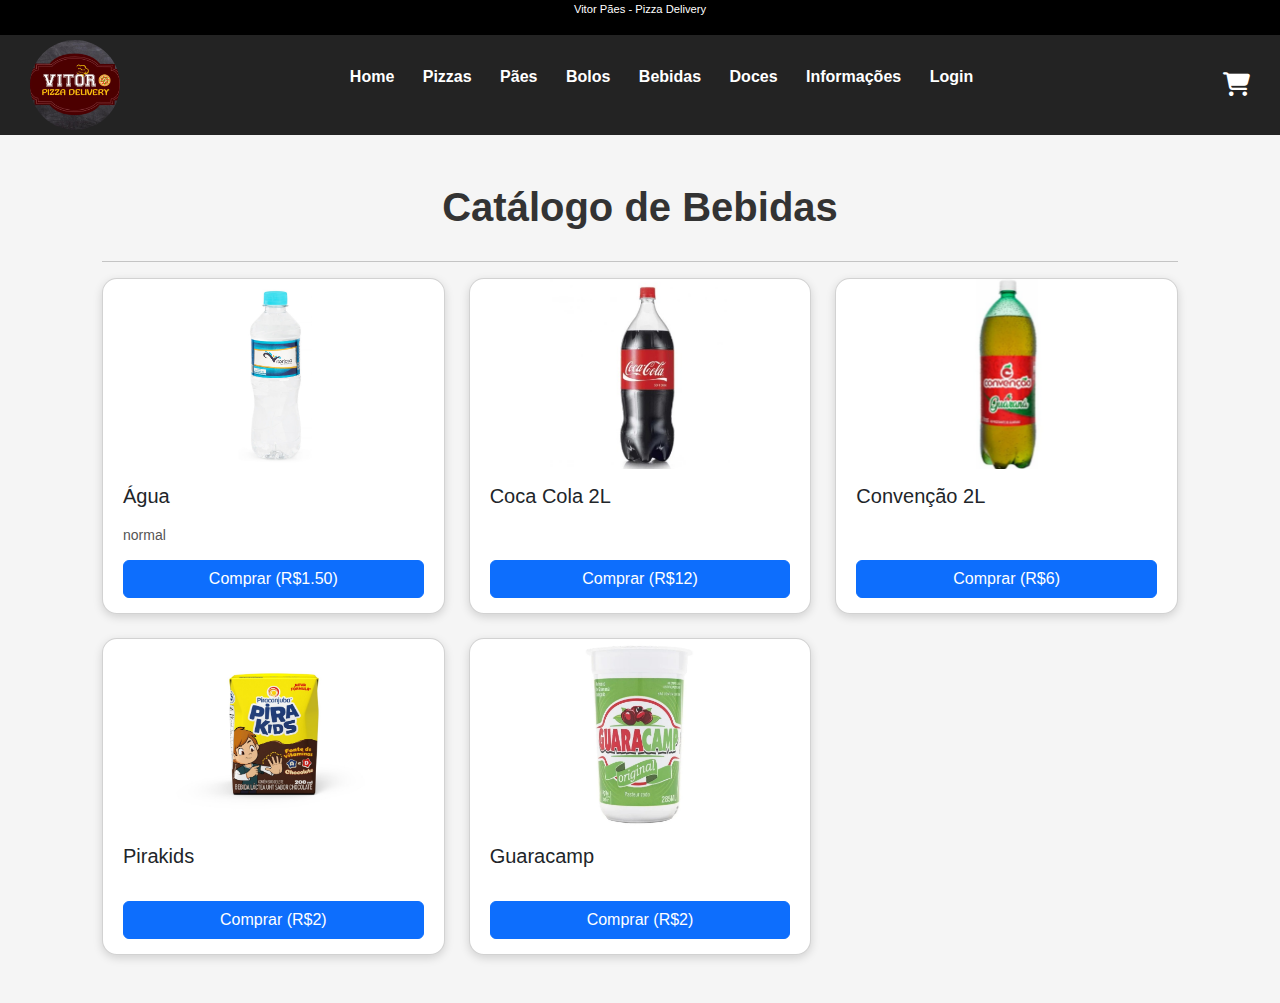
<file: trabalho-html/bebidas.html>
<!DOCTYPE html>
<html lang="pt-BR">
<head>
    <meta charset="UTF-8">
    <meta name="viewport" content="width=device-width, initial-scale=1.0">
    <title>Catálogo de Bebidas</title>
    <link rel="icon" type="image/png" href=".\img\logo.png">
    
    
    <link href="https://cdn.jsdelivr.net/npm/bootstrap@5.3.3/dist/css/bootstrap.min.css" rel="stylesheet">

    
    <link rel="stylesheet" href="bebidas.css">
    <link rel="stylesheet" href="https://cdnjs.cloudflare.com/ajax/libs/font-awesome/6.5.2/css/all.min.css">
    
</head>
<body>
    <header>
        <p>Vitor Pães - Pizza Delivery</p>
    </header>

    <nav>
        <div class="img">
            <img src=".\img\logo.png" alt="img">
        </div>
        <div class="option">
            <p>
                <a href="./index.html">Home</a>
                <a href=".\pizza.html">Pizzas</a>
                <a href="./paes.html">Pães</a>
                <a href=".\bolos.html">Bolos</a>
                <a href="./bebidas.html">Bebidas</a>
                <a href="./doces.html">Doces</a>
                <a href="./informacoes.html">Informações</a>
                <a href="./login.html">Login</a>
            </p>
            

        </div>
        <a href="carrinho.html" class="carrinho-icone">
            <i class="fas fa-shopping-cart"></i>
            <span id="contador-carrinho" class="badge bg-danger rounded-pill">0</span>
        </a>
    </nav>
    
    

    <div class="container py-5">
        <h1>Catálogo de Bebidas</h1>
        <hr>
        <div class="row g-4">

            <div class="col-sm-6 col-md-4">
                <div class="card bebida-card h-100">
                    <img src="img bebida/bebida1.png" class="card-img-top">
                    <div class="card-body info">
                        <h5 class="card-title">Água</h5>
                        <p class="card-text">normal</p>
                        <button class="btn btn-primary btn-comprar mt-auto" data-nome="Água normal"
                                data-preco="1.50">
                                Comprar (R$1.50)
                            </button>
                    </div>
                </div>
            </div>


            <div class="col-sm-6 col-md-4">
                <div class="card bebida-card h-100">
                    <img src="img bebida/bebida2.png" class="card-img-top">
                    <div class="card-body info">
                        <h5 class="card-title">Coca Cola 2L</h5>
                        <p class="card-text"></p>
                        <button class="btn btn-primary btn-comprar mt-auto" data-nome="Coca Cola 2L"
                                data-preco="12.00">
                                Comprar (R$12)
                            </button>
                    </div>
                </div>
            </div>


            <div class="col-sm-6 col-md-4">
                <div class="card bebida-card h-100">
                    <img src="img bebida/bebida3.png" class="card-img-top">
                    <div class="card-body info">
                        <h5 class="card-title">Convenção 2L</h5>
                        <p class="card-text"></p>
                        <button class="btn btn-primary btn-comprar mt-auto" data-nome="Convenção 2L"
                                data-preco="6.00">
                                Comprar (R$6)
                            </button>
                    </div>
                </div>
            </div>


            <div class="col-sm-6 col-md-4">
                <div class="card bebida-card h-100">
                    <img src="img bebida/bebida4.png" class="card-img-top">
                    <div class="card-body info">
                        <h5 class="card-title">Pirakids</h5>
                        <p class="card-text"></p>
                        <button class="btn btn-primary btn-comprar mt-auto" data-nome="Pirakids"
                                data-preco="2.00">
                                Comprar (R$2)
                            </button>
                    </div>
                </div>
            </div>
            

            <div class="col-sm-6 col-md-4">
                <div class="card bebida-card h-100">
                    <img src="img bebida/bebida5.png" class="card-img-top">
                    <div class="card-body info">
                        <h5 class="card-title">Guaracamp</h5>
                        <p class="card-text"></p>
                        <button class="btn btn-primary btn-comprar mt-auto" data-nome="Guaracamp"
                                data-preco="2.00">
                                Comprar (R$2)
                            </button>
                    </div>
                </div>
            </div>
        </div>
    </div>
    
    <script src="https://cdn.jsdelivr.net/npm/bootstrap@5.3.3/dist/js/bootstrap.bundle.min.js"></script>
    <script src="script.js"></script> 

    
    
</body>
</html>
</file>
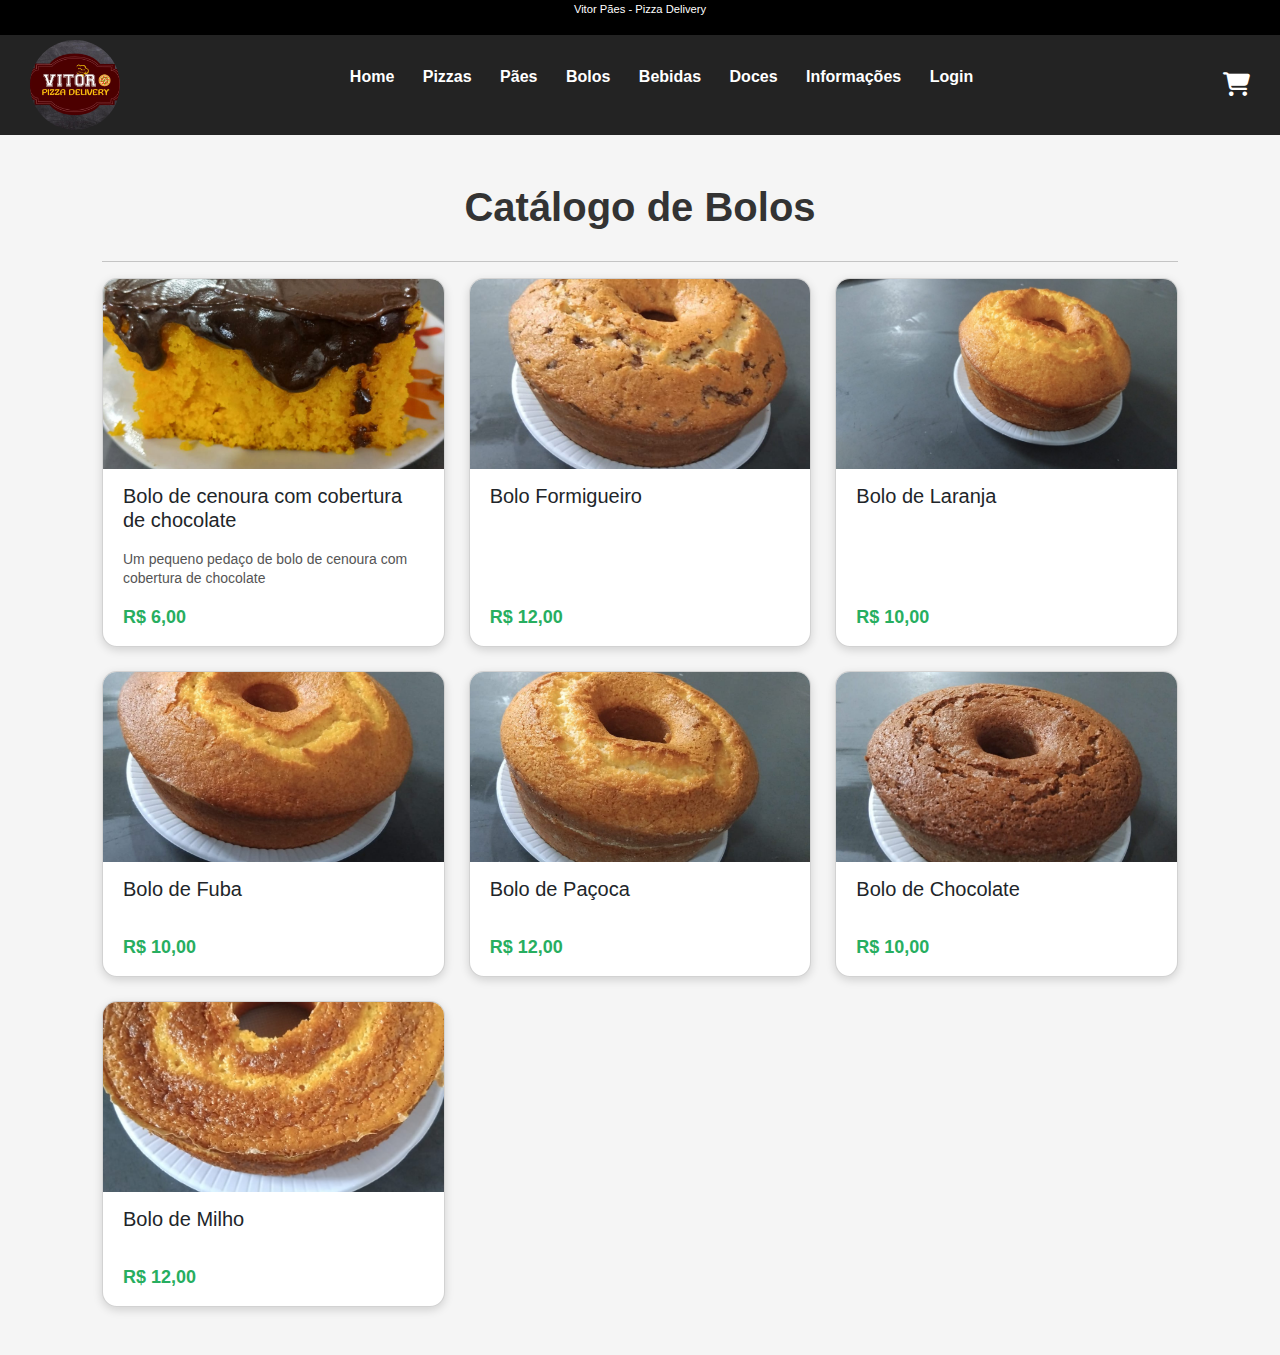
<file: trabalho-html/bolos.html>
<!DOCTYPE html>
<html lang="pt-BR">
<head>
    <meta charset="UTF-8">
    <meta name="viewport" content="width=device-width, initial-scale=1.0">
    <title>Catálogo de Bolos</title>
    <link rel="icon" type="image/png" href=".\img\logo.png">
    
    
    <link href="https://cdn.jsdelivr.net/npm/bootstrap@5.3.3/dist/css/bootstrap.min.css" rel="stylesheet">
    <link rel="stylesheet" href="https://cdnjs.cloudflare.com/ajax/libs/font-awesome/6.5.2/css/all.min.css">

    
    <link rel="stylesheet" href="bolos.css">
</head>
<body>
    <body>
    <header>
        <p>Vitor Pães - Pizza Delivery</p>
    </header>

    <nav>
        <div class="img">
            <img src=".\img\logo.png" alt="img">
        </div>
        <div class="option">
            <p>
                <a href="./index.html">Home</a>
                <a href=".\pizza.html">Pizzas</a>
                <a href="./paes.html">Pães</a>
                <a href=".\bolos.html">Bolos</a>
                <a href="./bebidas.html">Bebidas</a>
                <a href="./doces.html">Doces</a>
                <a href="./informacoes.html">Informações</a>
                <a href="./login.html">Login</a>
            </p>

        </div>
        <a href="carrinho.html" class="carrinho-icone">
            <i class="fas fa-shopping-cart"></i>
            <span id="contador-carrinho" class="badge bg-danger rounded-pill">0</span>
        </a>
        
    </nav>
    

    <div class="container py-5">
        <h1>Catálogo de Bolos</h1>
        <hr>
        <div class="row g-4">

            <div class="col-sm-6 col-md-4">
                <div class="card bolo-card h-100">
                    <img src="./img bolo/Bolo de cenoura.jpg" class="card-img-top" alt="Bolo de Cenoura">
                    <div class="card-body info">
                        <h5 class="card-title">Bolo de cenoura com cobertura de chocolate</h5>
                        <p class="card-text">Um pequeno pedaço de bolo de cenoura com cobertura de chocolate</p>
                        <span class="preco">R$ 6,00</span>
                    </div>
                </div>
            </div>

            <div class="col-sm-6 col-md-4">
                <div class="card bolo-card h-100">
                    <img src="./img bolo/Formigueiro.jpg" class="card-img-top" alt="Bolo Formigueiro">
                    <div class="card-body info">
                        <h5 class="card-title">Bolo Formigueiro</h5>
                        <p class="card-text"></p>
                        <span class="preco">R$ 12,00</span>
                    </div>
                </div>
            </div>

            <div class="col-sm-6 col-md-4">
                <div class="card bolo-card h-100">
                    <img src="./img bolo/Bolo de Laranja.jpg" class="card-img-top" alt="Bolo de Laranja">
                    <div class="card-body info">
                        <h5 class="card-title">Bolo de Laranja</h5>
                        <p class="card-text"></p>
                        <span class="preco">R$ 10,00</span>
                    </div>
                </div>
            </div>

            <div class="col-sm-6 col-md-4">
                <div class="card bolo-card h-100">
                    <img src="./img bolo/Bolo de Fuba.jpg" class="card-img-top" alt="Bolo de Fuba">
                    <div class="card-body info">
                        <h5 class="card-title">Bolo de Fuba</h5>
                        <p class="card-text"></p>
                        <span class="preco">R$ 10,00</span>
                    </div>
                </div>
            </div>

            <div class="col-sm-6 col-md-4">
                <div class="card bolo-card h-100">
                    <img src="./img bolo/Bolo de Paçoca.jpg" class="card-img-top" alt="Bolo de Paçoca">
                    <div class="card-body info">
                        <h5 class="card-title">Bolo de Paçoca</h5>
                        <p class="card-text"></p>
                        <span class="preco">R$ 12,00</span>
                    </div>
                </div>
            </div>

            <div class="col-sm-6 col-md-4">
                <div class="card bolo-card h-100">
                    <img src="./img bolo/Bolo de Chocolate.jpg" class="card-img-top" alt="Bolo de Chocolate">
                    <div class="card-body info">
                        <h5 class="card-title">Bolo de Chocolate</h5>
                        <p class="card-text"></p>
                        <span class="preco">R$ 10,00</span>
                    </div>
                </div>
            </div>

            <div class="col-sm-6 col-md-4">
                <div class="card bolo-card h-100">
                    <img src="./img bolo/Bolo de Milho.jpg" class="card-img-top" alt="Bolo de Milho">
                    <div class="card-body info">
                        <h5 class="card-title">Bolo de Milho</h5>
                        <p class="card-text"></p>
                        <span class="preco">R$ 12,00</span>
                    </div>
                </div>
            </div>

        </div>
    </div>

    
    <script src="https://cdn.jsdelivr.net/npm/bootstrap@5.3.3/dist/js/bootstrap.bundle.min.js"></script>

    
</body>
</html>
</file>
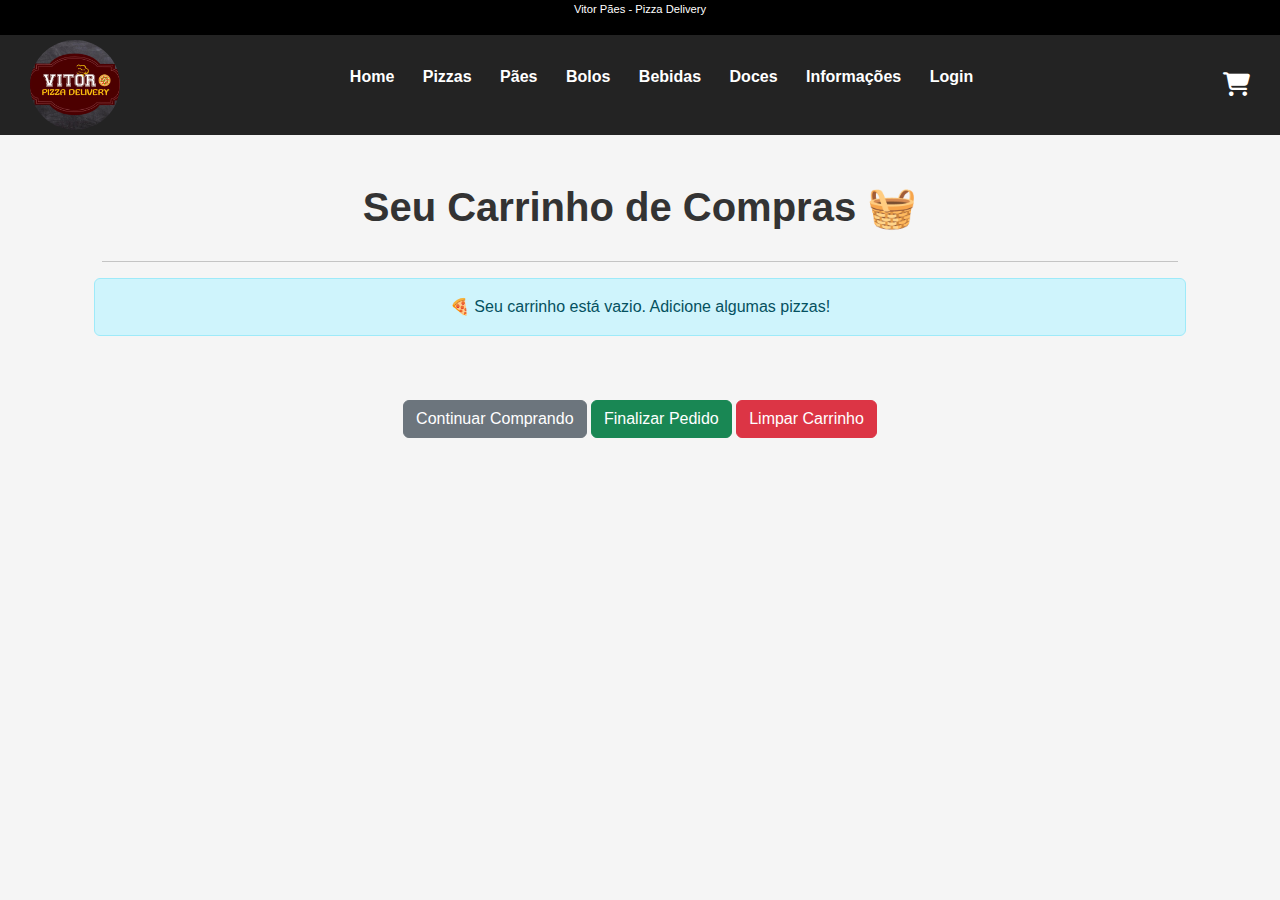
<file: trabalho-html/carrinho.html>
<!DOCTYPE html>
<html lang="pt-BR">
<head>
    <meta charset="UTF-8">
    <meta name="viewport" content="width=device-width, initial-scale=1.0">
    <title>Meu Carrinho de Compras</title>
    <link href="https://cdn.jsdelivr.net/npm/bootstrap@5.3.3/dist/css/bootstrap.min.css" rel="stylesheet">
    <link rel="stylesheet" href="pizza.css">
    <link rel="stylesheet" href="https://cdnjs.cloudflare.com/ajax/libs/font-awesome/6.5.2/css/all.min.css">
</head>
<body>
    <header>
        <p>Vitor Pães - Pizza Delivery</p>
    </header>

    <nav>
        <div class="img">
            <img src=".\img\logo.png" alt="img">
        </div>
        <div class="option">
            <p>
                <a href="./index.html">Home</a>
                <a href=".\pizza.html">Pizzas</a>
                <a href="./paes.html">Pães</a>
                <a href=".\bolos.html">Bolos</a>
                <a href="./bebidas.html">Bebidas</a>
                <a href="./doces.html">Doces</a>
                <a href="./informacoes.html">Informações</a>
                <a href="./login.html">Login</a>
        </div>
        <a href="carrinho.html" class="carrinho-icone">
            <i class="fas fa-shopping-cart"></i>
            </a>
    </nav>

    <div class="container py-5">
        <h1>Seu Carrinho de Compras 🧺</h1>
        <hr>
        
        <div id="itens-carrinho" class="row g-3">
            <p>Carregando itens...</p>
        </div>

        <div id="carrinho-resumo" class="mt-5 text-end">
            </div>

        <div class="mt-4 text-center">
            <a href="pizza.html" class="btn btn-secondary">Continuar Comprando</a>
            <button class="btn btn-success" id="btn-finalizar">Finalizar Pedido</button>
            <button class="btn btn-danger" id="btn-limpar">Limpar Carrinho</button>
        </div>
    </div>
    
    <script src="https://cdn.jsdelivr.net/npm/bootstrap@5.3.3/dist/js/bootstrap.bundle.min.js"></script>
    <script src="script.js"></script> 
</body>
</html>
</file>
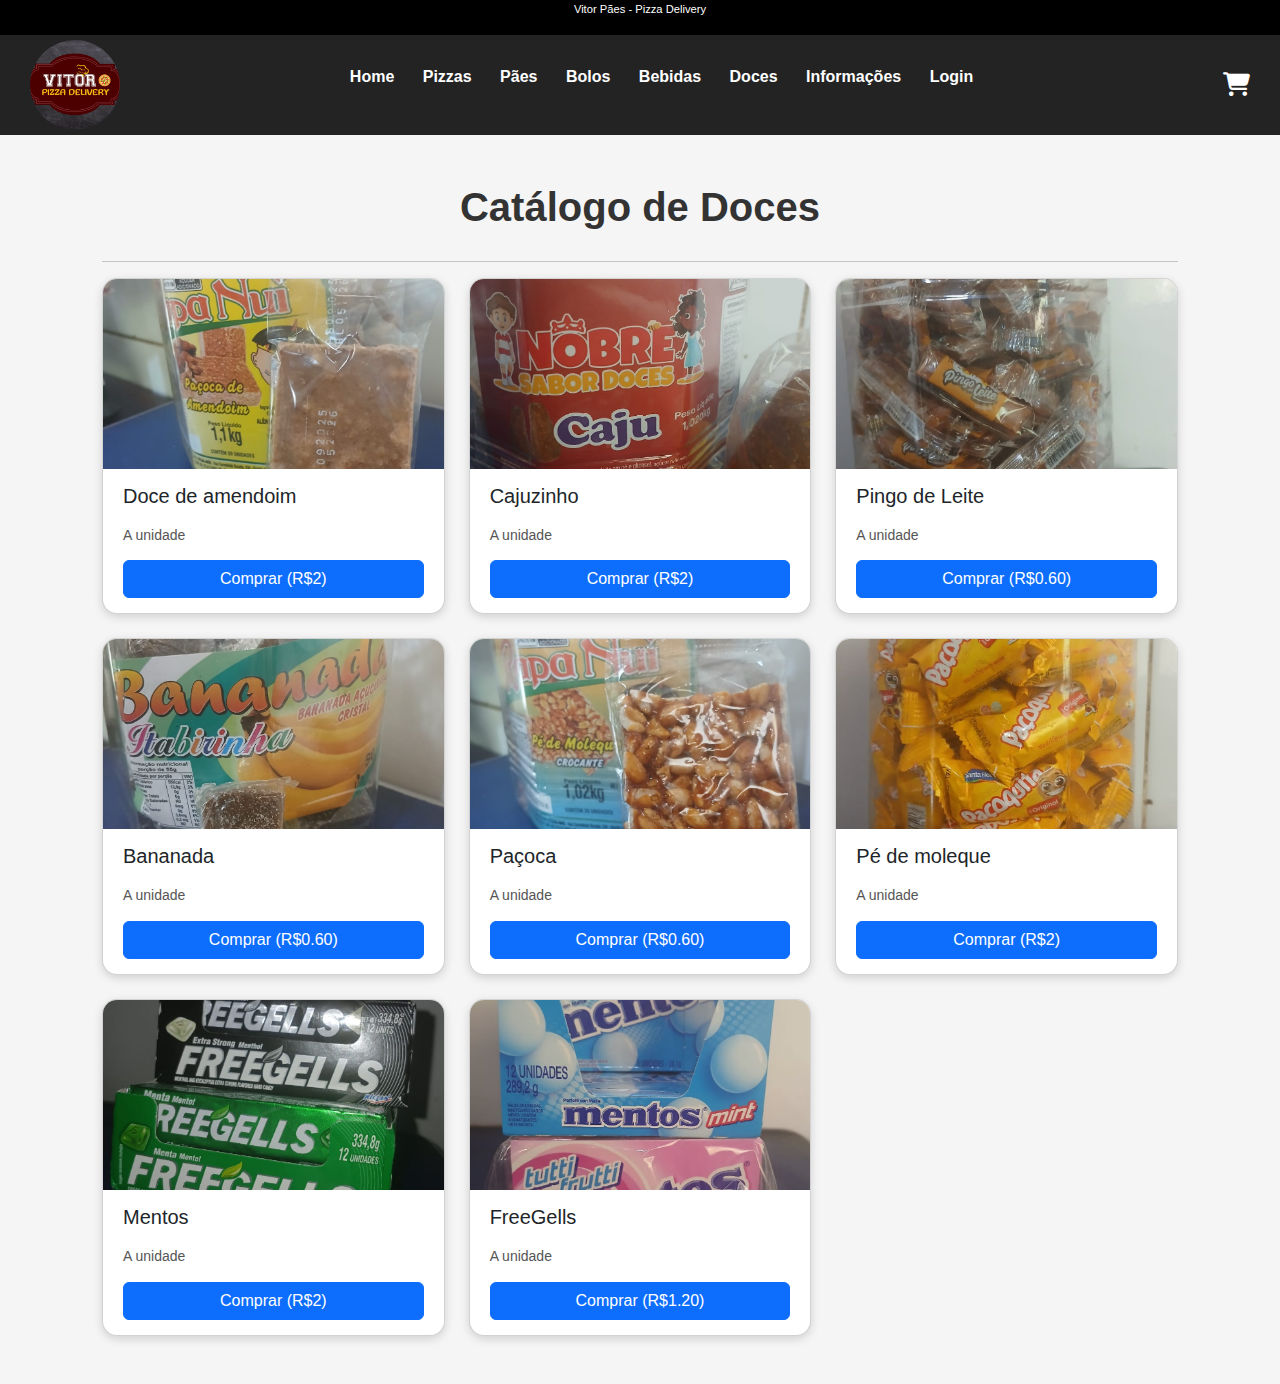
<file: trabalho-html/doces.html>
<!DOCTYPE html>
<html lang="pt-BR">
<head>
    <meta charset="UTF-8">
    <meta name="viewport" content="width=device-width, initial-scale=1.0">
    <title>Catálogo de Doces</title>
    <link rel="icon" type="image/png" href=".\img\logo.png">
    
    
    <link href="https://cdn.jsdelivr.net/npm/bootstrap@5.3.3/dist/css/bootstrap.min.css" rel="stylesheet">
    <link rel="stylesheet" href="https://cdnjs.cloudflare.com/ajax/libs/font-awesome/6.5.2/css/all.min.css">

    
    <link rel="stylesheet" href="doces.css">
    
</head>
<body>
    <header>
        <p>Vitor Pães - Pizza Delivery</p>
    </header>

    <nav>
        <div class="img">
            <img src=".\img\logo.png" alt="img">
        </div>
        <div class="option">
            <p>
                <a href="./index.html">Home</a>
                <a href=".\pizza.html">Pizzas</a>
                <a href="./paes.html">Pães</a>
                <a href=".\bolos.html">Bolos</a>
                <a href="./bebidas.html">Bebidas</a>
                <a href="./doces.html">Doces</a>
                <a href="./informacoes.html">Informações</a>
                <a href="./login.html">Login</a>

            </p>

        </div>
        <a href="carrinho.html" class="carrinho-icone">
            <i class="fas fa-shopping-cart"></i>
            <span id="contador-carrinho" class="badge bg-danger rounded-pill">0</span>
        </a>
        
    </nav>
    
    

    <div class="container py-5">
        <h1>Catálogo de Doces</h1>
        <hr>
        <div class="row g-4">

            <div class="col-sm-6 col-md-4">
                <div class="card doce-card h-100">
                    <img src="./img doces/doces1.png" class="card-img-top" >
                    <div class="card-body info">
                        <h5 class="card-title">Doce de amendoim</h5>
                        <p class="card-text">A unidade</p>
                        <button class="btn btn-primary btn-comprar mt-auto" data-nome="Doce de amendoim"
                                data-preco="2.00">
                                Comprar (R$2)
                            </button>
                    </div>
                </div>
            </div>

            <div class="col-sm-6 col-md-4">
                <div class="card doce-card h-100">
                    <img src="./img doces/doces2.png" class="card-img-top" >
                    <div class="card-body info">
                        <h5 class="card-title">Cajuzinho</h5>
                        <p class="card-text">A unidade</p>
                        <button class="btn btn-primary btn-comprar mt-auto" data-nome="Cajuzinho"
                                data-preco="2.00">
                                Comprar (R$2)
                            </button>
                    </div>
                </div>
            </div>

            <div class="col-sm-6 col-md-4">
                <div class="card doce-card h-100">
                    <img src="./img doces/doces3.png" class="card-img-top">
                    <div class="card-body info">
                        <h5 class="card-title">Pingo de Leite</h5>
                        <p class="card-text">A unidade</p>
                        <button class="btn btn-primary btn-comprar mt-auto" data-nome="Pingo de Leite"
                                data-preco="0.60">
                                Comprar (R$0.60)
                            </button>
                    </div>
                </div>
            </div>

            <div class="col-sm-6 col-md-4">
                <div class="card doce-card h-100">
                    <img src="./img doces/doces4.png" class="card-img-top">
                    <div class="card-body info">
                        <h5 class="card-title">Bananada</h5>
                        <p class="card-text">A unidade</p>
                        <button class="btn btn-primary btn-comprar mt-auto" data-nome="Bananada"
                                data-preco="0.60">
                                Comprar (R$0.60)
                            </button>
                    </div>
                </div>
            </div>
            
            <div class="col-sm-6 col-md-4">
                <div class="card doce-card h-100">
                    <img src="./img doces/doces5.png" class="card-img-top" >
                    <div class="card-body info">
                        <h5 class="card-title">Paçoca</h5>
                        <p class="card-text">A unidade</p>
                        <button class="btn btn-primary btn-comprar mt-auto" data-nome="Paçoca"
                                data-preco="0.60">
                                Comprar (R$0.60)
                            </button>
                    </div>
                </div>
            </div>

            <div class="col-sm-6 col-md-4">
                <div class="card doce-card h-100">
                    <img src="./img doces/doces6.png" class="card-img-top">
                    <div class="card-body info">
                        <h5 class="card-title">Pé de moleque</h5>
                        <p class="card-text">A unidade</p>
                        <button class="btn btn-primary btn-comprar mt-auto" data-nome="Pé de moleque"
                                data-preco="2.00">
                                Comprar (R$2)
                            </button>
                    </div>
                </div>
            </div>

            <div class="col-sm-6 col-md-4">
                <div class="card doce-card h-100">
                    <img src="./img doces/doces7.png" class="card-img-top">
                    <div class="card-body info">
                        <h5 class="card-title">Mentos</h5>
                        <p class="card-text">A unidade</p>
                        <button class="btn btn-primary btn-comprar mt-auto" data-nome="Mentos"
                                data-preco="2.00">
                                Comprar (R$2)
                            </button>
                    </div>
                </div>
            </div>

            <div class="col-sm-6 col-md-4">
                <div class="card doce-card h-100">
                    <img src="./img doces/doces8.png" class="card-img-top" >
                    <div class="card-body info">
                        <h5 class="card-title">FreeGells</h5>
                        <p class="card-text">A unidade</p>
                        <button class="btn btn-primary btn-comprar mt-auto" data-nome="FreeGells"
                                data-preco="1.20">
                                Comprar (R$1.20)
                            </button>
                    </div>
                </div>
            </div>

            

        </div>
    </div>

    
    <script src="https://cdn.jsdelivr.net/npm/bootstrap@5.3.3/dist/js/bootstrap.bundle.min.js"></script>
    <script src="script.js"></script> 
    
</body>
</html>
</file>
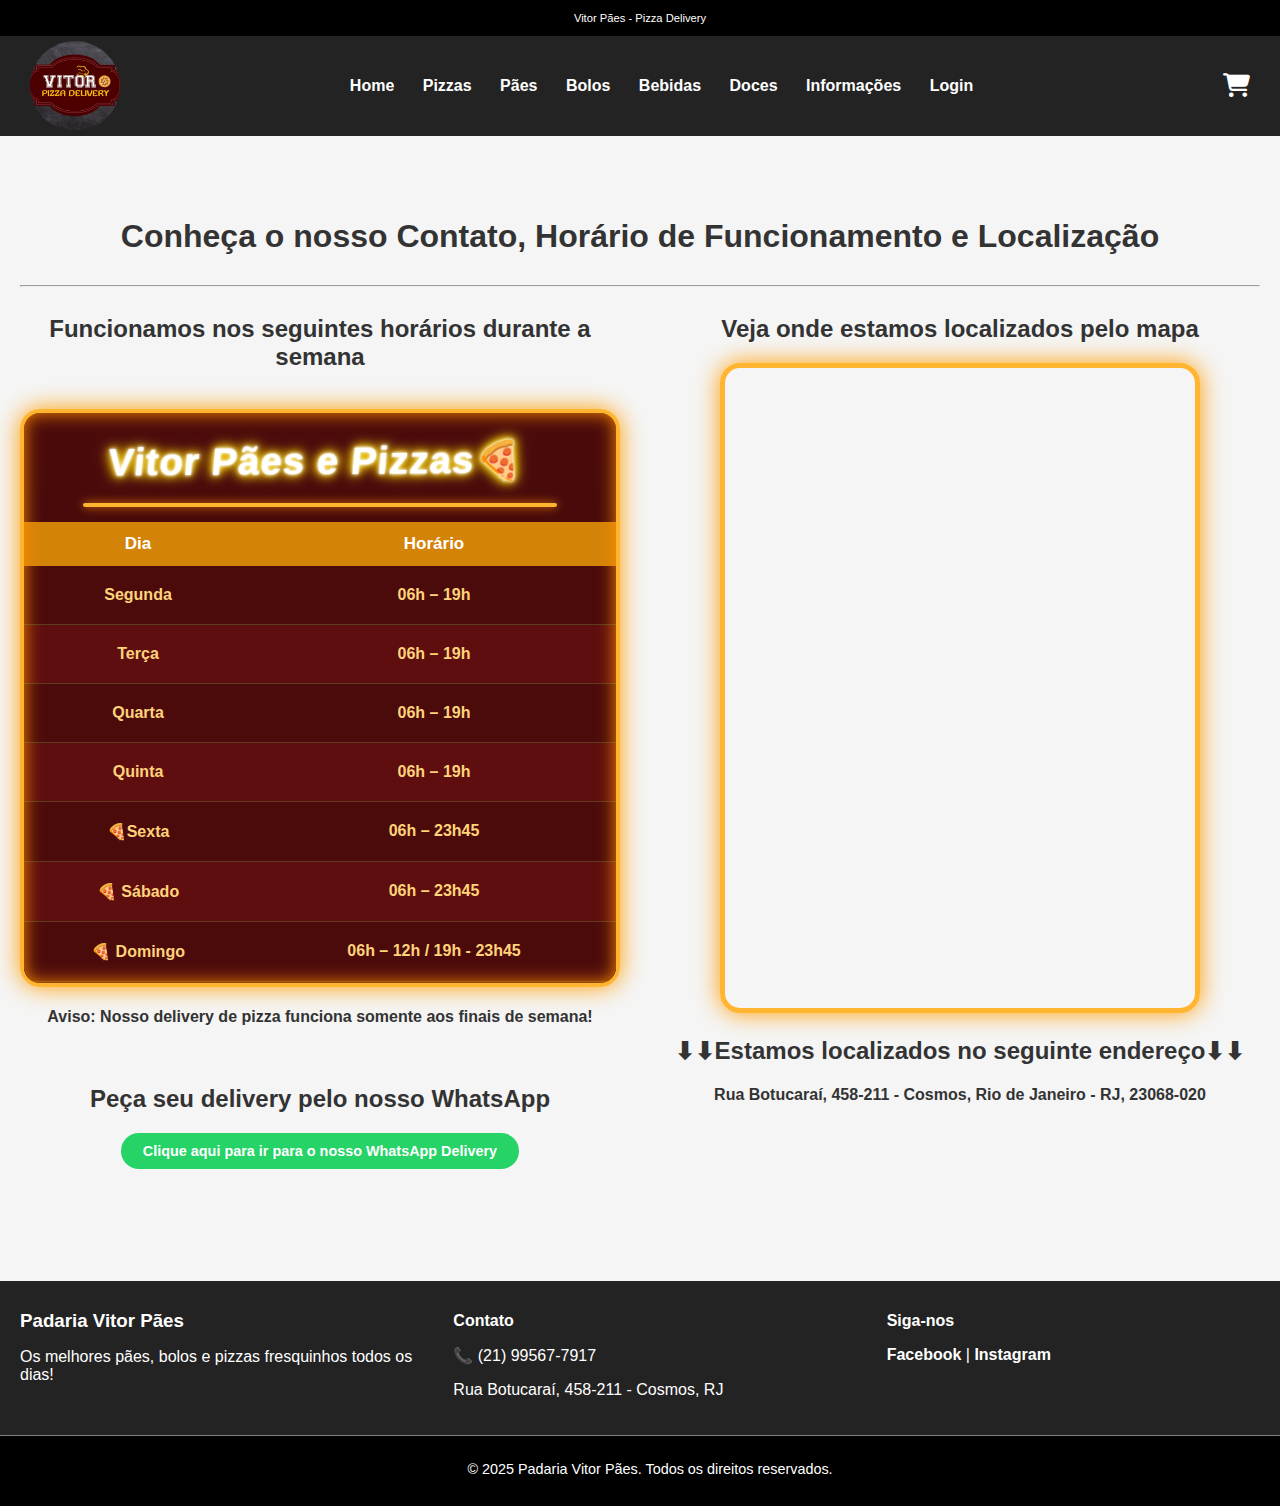
<file: trabalho-html/informacoes.html>
<!DOCTYPE html>
<html lang="pt-BR">

<head>
    <meta charset="UTF-8">
    <meta name="viewport" content="width=device-width, initial-scale=1.0">
    <title>Vitor Pães - Contato</title>
    <link rel="icon" type="image/png" href="./img/logo.png">
    <link rel="stylesheet" href="./informacoes.css">
    <link rel="stylesheet" href="https://cdnjs.cloudflare.com/ajax/libs/font-awesome/6.5.2/css/all.min.css">
</head>

<body>
    <header>
        <p>Vitor Pães - Pizza Delivery</p>
    </header>

    <nav>
        <div class="img">
            <img src=".\img\logo.png" alt="img">
        </div>
        <div class="option">
            <p>
                <a href="./index.html">Home</a>
                <a href=".\pizza.html">Pizzas</a>
                <a href="./paes.html">Pães</a>
                <a href=".\bolos.html">Bolos</a>
                <a href="./bebidas.html">Bebidas</a>
                <a href="./doces.html">Doces</a>
                <a href="./informacoes.html">Informações</a>
                <a href="./login.html">Login</a>
            </p>

        </div>
        <a href="carrinho.html" class="carrinho-icone">
            <i class="fas fa-shopping-cart"></i>
            <span id="contador-carrinho" class="badge bg-danger rounded-pill">0</span>
        </a>
        
    </nav>

    <main>
        <h1>Conheça o nosso Contato, Horário de Funcionamento e Localização</h1>
        <hr>
        <div class="conteudo-grid">
            
            <div class="coluna-texto">
                <h2>Funcionamos nos seguintes horários durante a semana</h2>
                <br>
                <div class="card">
                    <div class="header-title">
                        <div class="logo-text">
                            <span class="pizza3d">Vitor Pães e Pizzas🍕</span>
                        </div>
                    </div>
                
                    <div class="linha"></div>
                
                    <table>
                        <thead>
                            <tr>
                                <th>Dia</th>
                                <th>Horário</th>
                            </tr>
                        </thead>
                        <tbody>
                            <tr><td>Segunda</td><td>06h – 19h</td></tr>
                            <tr><td>Terça</td><td>06h – 19h</td></tr>
                            <tr><td>Quarta</td><td>06h – 19h</td></tr>
                            <tr><td>Quinta</td><td>06h – 19h</td></tr>
                            <tr><td>🍕Sexta</td><td>06h – 23h45</td></tr>
                            <tr><td>🍕 Sábado</td><td>06h – 23h45</td></tr>
                            <tr><td>🍕 Domingo</td><td>06h – 12h / 19h - 23h45</td></tr>
                        </tbody>
                    </table>
                </div>
                <h4>Aviso: Nosso delivery de pizza funciona somente aos finais de semana!</h4>
                <br>
                <h2>Peça seu delivery pelo nosso WhatsApp</h2>
                <p>
                    <a href="https://wa.me/5521995677917" target="_blank" class="btn-base btn-whatsapp">
                        <strong>Clique aqui para ir para o nosso WhatsApp Delivery </strong>
                    </a>
                </p>
                <br>
                <br>
            </div>

            <div class="coluna-mapa">
                <h2>Veja onde estamos localizados pelo mapa</h2>
                <iframe
                    src="https://www.google.com/maps/embed?pb=!1m14!1m8!1m3!1d459.4633857660662!2d-43.60908606508178!3d-22.887276399999987!3m2!1i1024!2i768!4f13.1!3m3!1m2!1s0x9be36e0dd349cf%3A0x54ef4e253f404135!2sVitor%20P%C3%A3e's!5e0!3m2!1spt-BR!2sbr!4v1761086525759!5m2!1spt-BR!2sbr"
                    width="600" height="450" style="border:0;" allowfullscreen="" loading="lazy"
                    referrerpolicy="no-referrer-when-downgrade">
                </iframe>
                <h2>⬇⬇Estamos localizados no seguinte endereço⬇⬇</h2>
                <h4>Rua Botucaraí, 458-211 - Cosmos, Rio de Janeiro - RJ, 23068-020</h4>
            </div>

        </div>
        
    </main>

    <footer class="footer">
        <div class="footer-container">
            <div class="footer-about">
                <h3>Padaria Vitor Pães</h3>
                <p>Os melhores pães, bolos e pizzas fresquinhos todos os dias!</p>
            </div>

            <div class="footer-contact">
                <h4>Contato</h4>
                <p>📞 (21) 99567-7917</p>
                <p>Rua Botucaraí, 458-211 - Cosmos, RJ</p> 
            </div>

            <div class="footer-social">
                <h4>Siga-nos</h4>
                <p>
                    <a href="#">Facebook</a> |
                    <a href="#">Instagram</a>
                </p>
            </div>
        </div>
        <div class="footer-bottom">
            <p>&copy; 2025 Padaria Vitor Pães. Todos os direitos reservados.</p>
        </div>
    </footer>

    
</body>
</html>
</file>
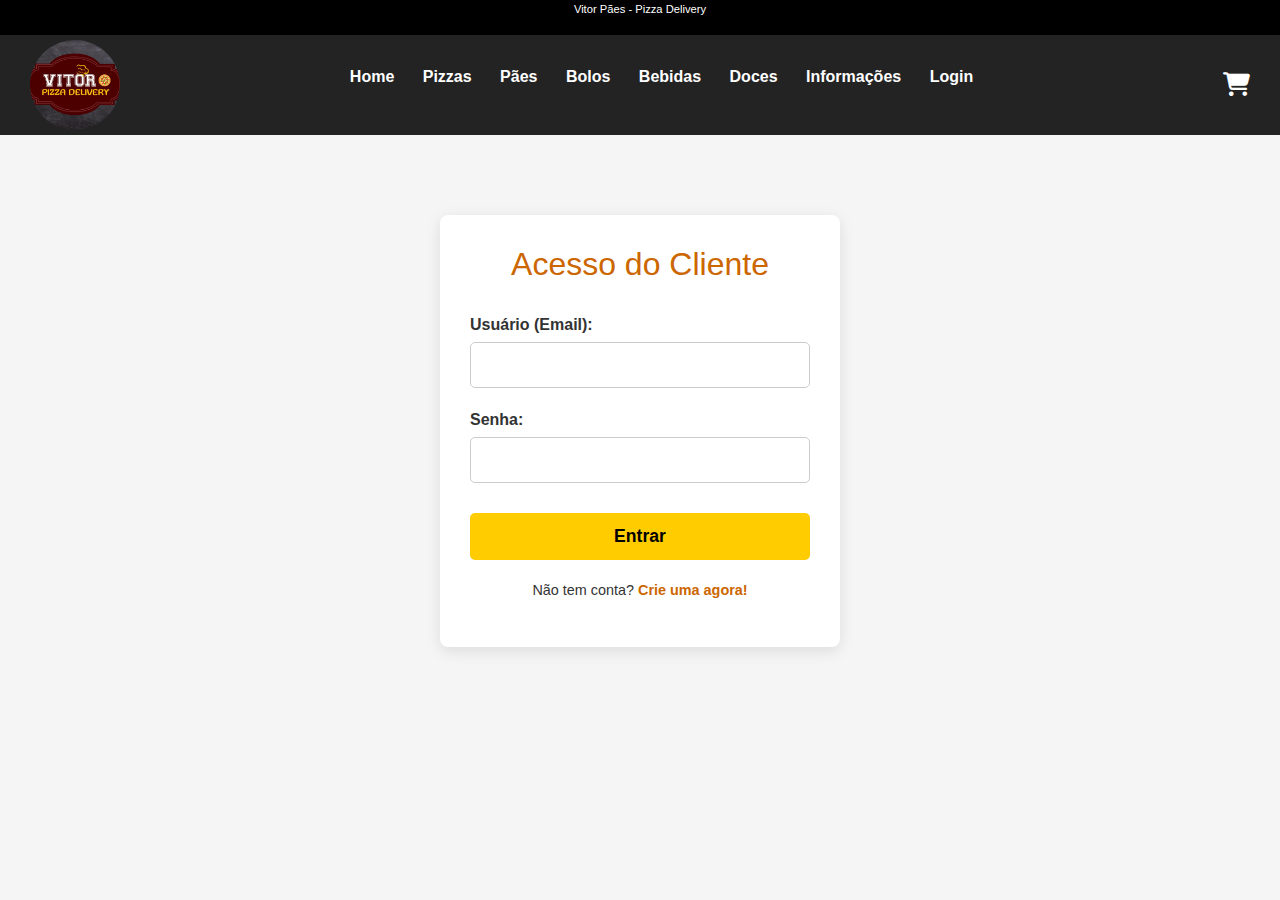
<file: trabalho-html/login.html>
<!DOCTYPE html>
<html>
<head>
  <meta charset="UTF-8">
  <title>Login</title>
  <link rel="stylesheet" href="https://stackpath.bootstrapcdn.com/bootstrap/4.3.1/css/bootstrap.min.css">
  <link rel="icon" type="image/png" href=".\img\logo.png">
  <link rel="stylesheet" href="login.css">
  <link rel="stylesheet" href="https://cdnjs.cloudflare.com/ajax/libs/font-awesome/6.5.2/css/all.min.css">
</head>
<body>
    <header>
        <p>Vitor Pães - Pizza Delivery</p>
    </header>

    <nav>
        <div class="img">
            <img src=".\img\logo.png" alt="img">
        </div>
        <div class="option">
            <p>
                <a href="./index.html">Home</a>
                <a href=".\pizza.html">Pizzas</a>
                <a href="./paes.html">Pães</a>
                <a href=".\bolos.html">Bolos</a>
                <a href="./bebidas.html">Bebidas</a>
                <a href="./doces.html">Doces</a>
                <a href="./informacoes.html">Informações</a>
                <a href="./login.html">Login</a>
            </p>

        </div>
        <a href="carrinho.html" class="carrinho-icone">
            <i class="fas fa-shopping-cart"></i>
            <span id="contador-carrinho" class="badge bg-danger rounded-pill">0</span>
        </a>
        
    </nav>

<div class="container mt-5">
  

  <main>
        <div class="acesso-container">
            <form id="loginForm">
                <h2>Acesso do Cliente</h2>
                <div class="form-group">
                    <label for="login-username">Usuário (Email):</label>
                    <input type="email" id="login-username" name="username" required>
                </div>
                <div class="form-group">
                    <label for="login-password">Senha:</label>
                    <input type="password" id="login-password" name="password" required>
                </div>
                <button type="submit" class="btn-acesso">Entrar</button>
            </form>

            <form id="registerForm">
                <h2>Criar Sua Conta</h2>
                 <div class="form-group">
                    <label for="reg-name">Seu Nome:</label>
                    <input type="text" id="reg-name" name="name" required>
                </div>
                <div class="form-group">
                    <label for="reg-username">Email:</label>
                    <input type="email" id="reg-username" name="username" required>
                </div>
                <div class="form-group">
                    <label for="reg-password">Senha:</label>
                    <input type="password" id="reg-password" name="password" required>
                </div>
                <button type="submit" class="btn-acesso">Cadastrar</button>
            </form>
            
            <div class="switch-form">
                <p id="switch-to-register">Não tem conta? <a href="#">Crie uma agora!</a></p>
                <p id="switch-to-login" style="display:none;">Já tem conta? <a href="#">Fazer Login</a></p>
            </div>
        </div>
    </main>

    <script src="auth.js"></script>
    <script>
        // Lógica para alternar entre os formulários
        document.getElementById('switch-to-register').addEventListener('click', (e) => {
            e.preventDefault();
            document.getElementById('loginForm').style.display = 'none';
            document.getElementById('registerForm').style.display = 'block';
            document.getElementById('switch-to-register').style.display = 'none';
            document.getElementById('switch-to-login').style.display = 'block';
        });

        document.getElementById('switch-to-login').addEventListener('click', (e) => {
            e.preventDefault();
            document.getElementById('registerForm').style.display = 'none';
            document.getElementById('loginForm').style.display = 'block';
            document.getElementById('switch-to-login').style.display = 'none';
            document.getElementById('switch-to-register').style.display = 'block';
        });
    </script>

</body>
</html>
</file>
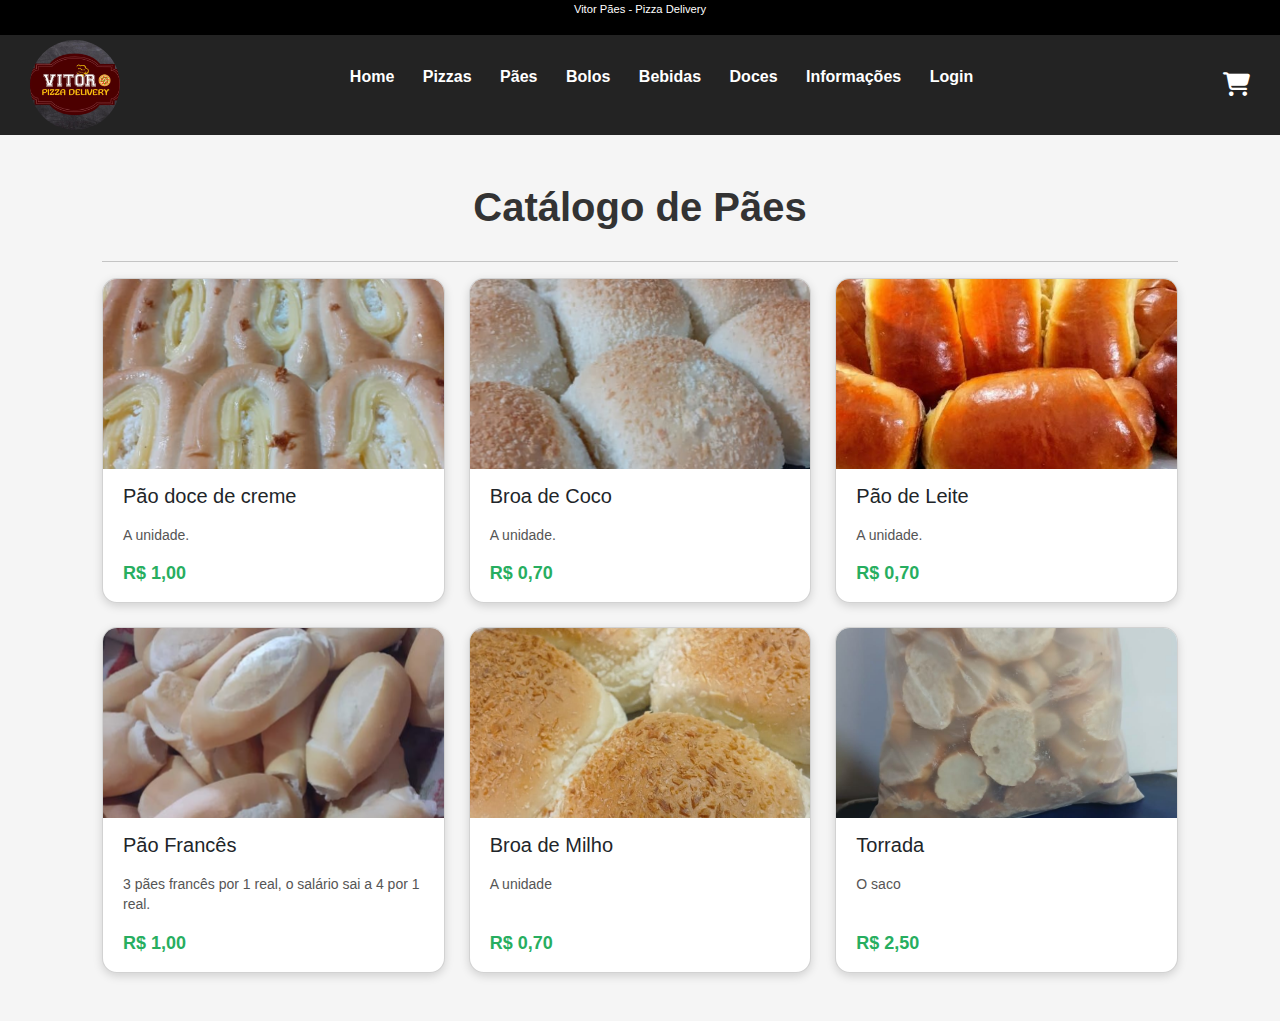
<file: trabalho-html/paes.html>
<!DOCTYPE html>
<html lang="pt-BR">
<head>
    <meta charset="UTF-8">
    <meta name="viewport" content="width=device-width, initial-scale=1.0">
    <title>Catálogo de Pães</title>
    <link rel="icon" type="image/png" href=".\img\logo.png">
    
    
    <link href="https://cdn.jsdelivr.net/npm/bootstrap@5.3.3/dist/css/bootstrap.min.css" rel="stylesheet">
    <link rel="stylesheet" href="https://cdnjs.cloudflare.com/ajax/libs/font-awesome/6.5.2/css/all.min.css">

    
    <link rel="stylesheet" href="paes.css">
    
</head>
<body>
    <header>
        <p>Vitor Pães - Pizza Delivery</p>
    </header>

    <nav>
        <div class="img">
            <img src=".\img\logo.png" alt="img">
        </div>
        <div class="option">
            <p>
                <a href="./index.html">Home</a>
                <a href=".\pizza.html">Pizzas</a>
                <a href="./paes.html">Pães</a>
                <a href=".\bolos.html">Bolos</a>
                <a href="./bebidas.html">Bebidas</a>
                <a href="./doces.html">Doces</a>
                <a href="./informacoes.html">Informações</a>
                <a href="./login.html">Login</a>
            </p>

        </div>
        <a href="carrinho.html" class="carrinho-icone">
            <i class="fas fa-shopping-cart"></i>
            <span id="contador-carrinho" class="badge bg-danger rounded-pill">0</span>
        </a>
        
    </nav>
    
    

    <div class="container py-5">
        <h1>Catálogo de Pães</h1>
        <hr>
        <div class="row g-4">

            <div class="col-sm-6 col-md-4">
                <div class="card pao-card h-100">
                    <img src="img paoes/pao1.png" class="card-img-top">
                    <div class="card-body info">
                        <h5 class="card-title">Pão doce de creme</h5>
                        <p class="card-text">A unidade.</p>
                        <span class="preco">R$ 1,00</span>
                    </div>
                </div>
            </div>

            <div class="col-sm-6 col-md-4">
                <div class="card pao-card h-100">
                    <img src="img paoes/pao2.png" class="card-img-top">
                    <div class="card-body info">
                        <h5 class="card-title">Broa de Coco</h5>
                        <p class="card-text">A unidade.</p>
                        <span class="preco">R$ 0,70</span>
                    </div>
                </div>
            </div>

            <div class="col-sm-6 col-md-4">
                <div class="card pao-card h-100">
                    <img src="img paoes/pao3.png" class="card-img-top">
                    <div class="card-body info">
                        <h5 class="card-title">Pão de Leite</h5>
                        <p class="card-text">A unidade.</p>
                        <span class="preco">R$ 0,70</span>
                    </div>
                </div>
            </div>

            <div class="col-sm-6 col-md-4">
                <div class="card pao-card h-100">
                    <img src="img paoes/pao4.png" class="card-img-top">
                    <div class="card-body info">
                        <h5 class="card-title">Pão Francês</h5>
                        <p class="card-text">3 pães francês por 1 real, o salário sai a 4 por 1 real.</p>
                        <span class="preco">R$ 1,00</span>
                    </div>
                </div>
            </div>

            <div class="col-sm-6 col-md-4">
                <div class="card pao-card h-100">
                    <img src="img paoes/pao5.png" class="card-img-top">
                    <div class="card-body info">
                        <h5 class="card-title">Broa de Milho</h5>
                        <p class="card-text">A unidade</p>
                        <span class="preco">R$ 0,70</span>
                    </div>
                </div>
            </div>

            <div class="col-sm-6 col-md-4">
                <div class="card pao-card h-100">
                    <img src="img paoes/pao6.png" class="card-img-top">
                    <div class="card-body info">
                        <h5 class="card-title">Torrada</h5>
                        <p class="card-text">O saco</p>
                        <span class="preco">R$ 2,50</span>
                    </div>
                </div>
            </div>

            

        </div>
    </div>

    
    <script src="https://cdn.jsdelivr.net/npm/bootstrap@5.3.3/dist/js/bootstrap.bundle.min.js"></script>

    
    
</body>
</html>
</file>
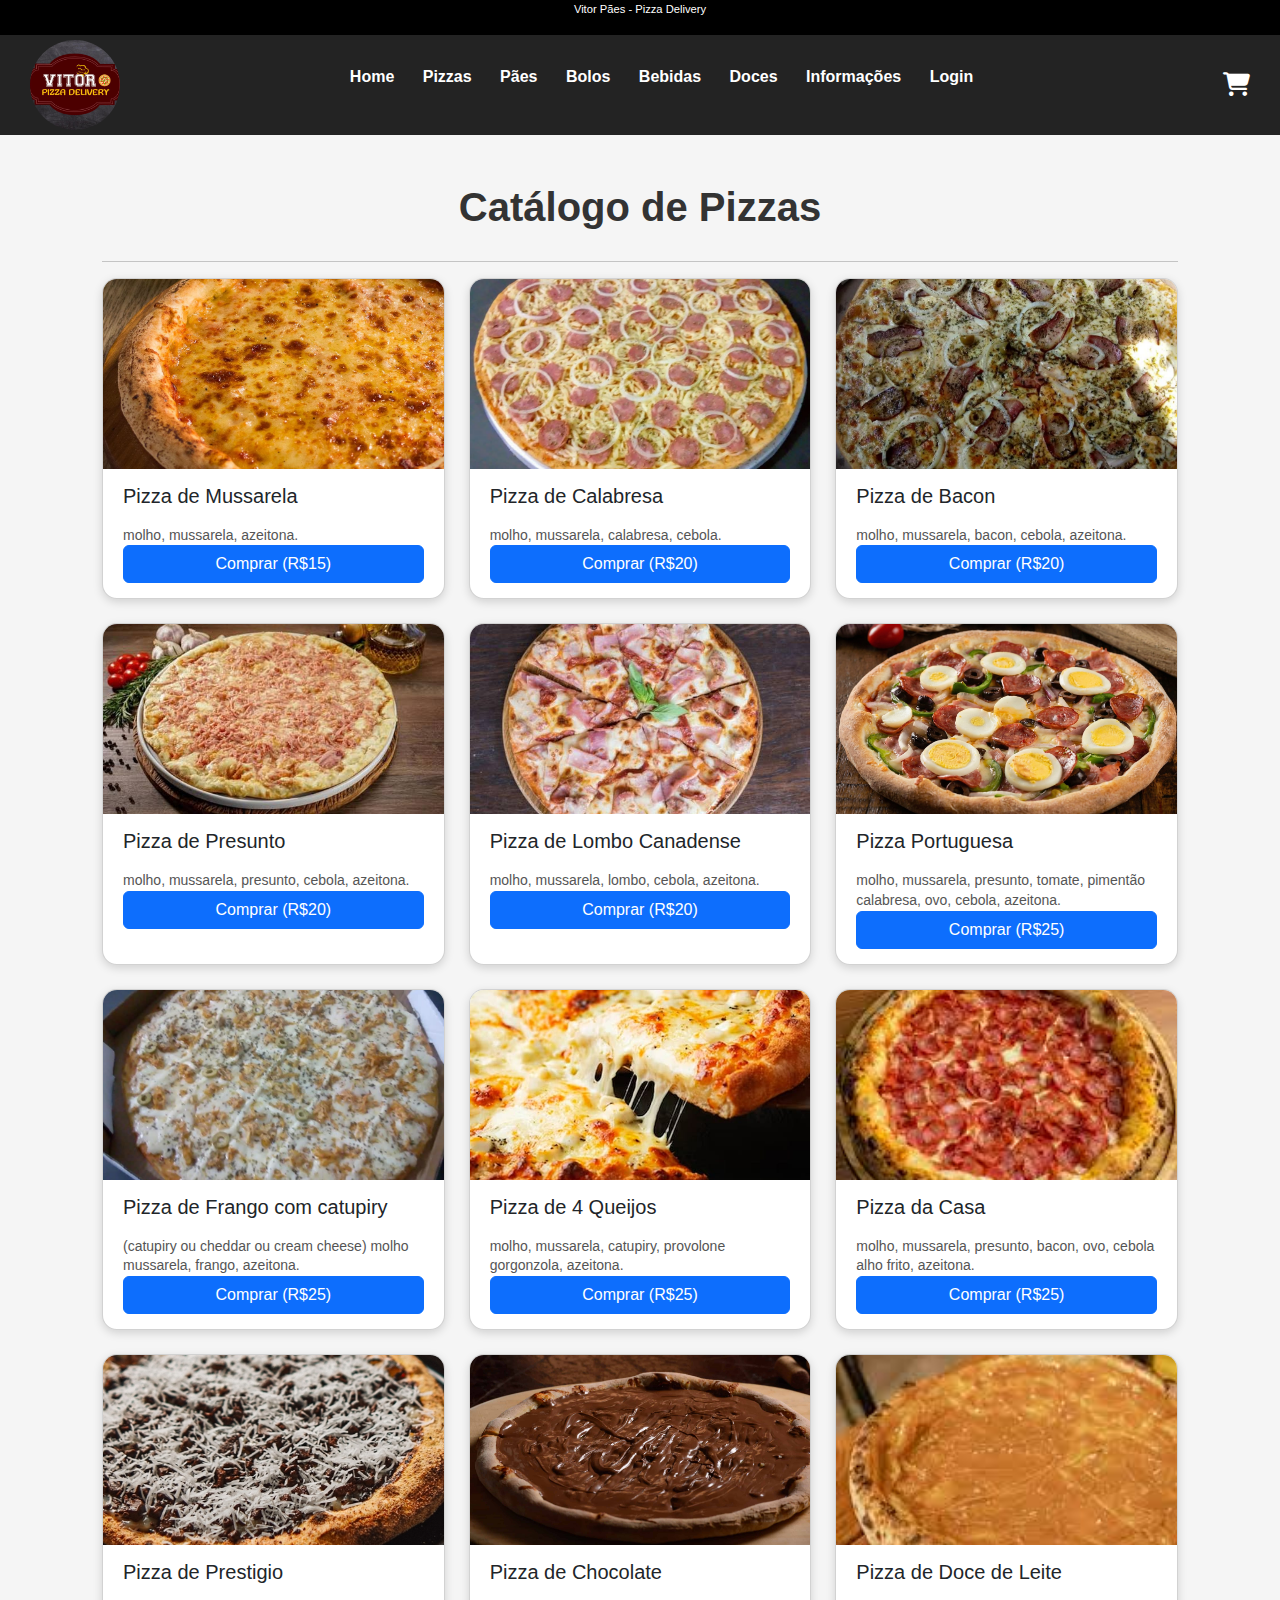
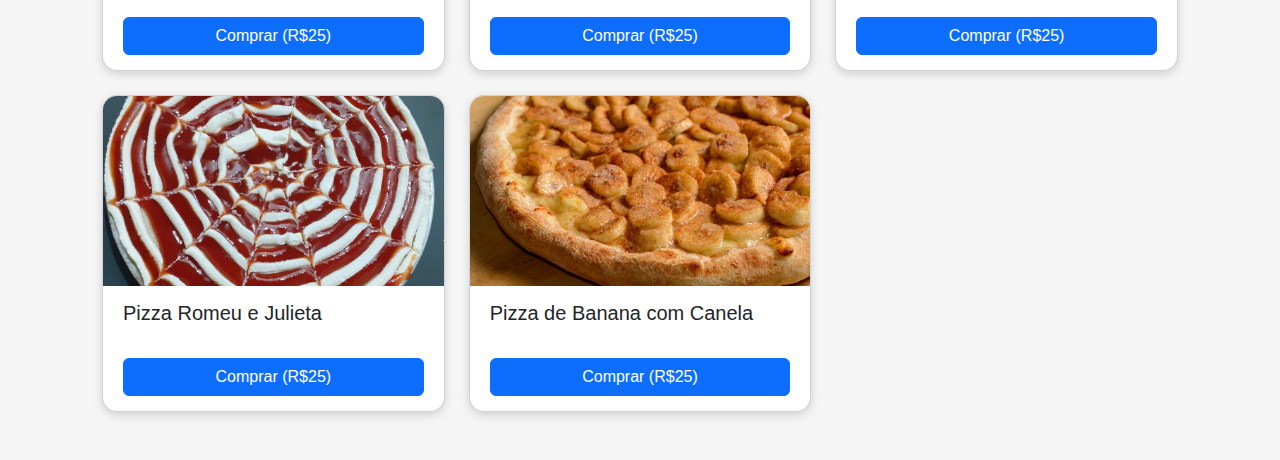
<file: trabalho-html/pizza.html>
<!DOCTYPE html>
<html lang="pt-BR">
<head>
    <meta charset="UTF-8">
    <meta name="viewport" content="width=device-width, initial-scale=1.0">
    <title>Catálogo de Pizzas</title>
    <link rel="icon" type="image/png" href=".\img\logo.png">
    
    <link href="https://cdn.jsdelivr.net/npm/bootstrap@5.3.3/dist/css/bootstrap.min.css" rel="stylesheet">
    
    <link rel="stylesheet" href="pizza.css">
    <link rel="stylesheet" href="https://cdnjs.cloudflare.com/ajax/libs/font-awesome/6.5.2/css/all.min.css">
</head>
<body>
    <header>
        <p>Vitor Pães - Pizza Delivery</p>
    </header>

    <nav>
        <div class="img">
            <img src=".\img\logo.png" alt="img">
        </div>
        <div class="option">
            <p>
                <a href="./index.html">Home</a>
                <a href=".\pizza.html">Pizzas</a>
                <a href="./paes.html">Pães</a>
                <a href=".\bolos.html">Bolos</a>
                <a href="./bebidas.html">Bebidas</a>
                <a href="./doces.html">Doces</a>
                <a href="./informacoes.html">Informações</a>
                <a href="./login.html">Login</a>
            </p>
        </div>
        
        <a href="carrinho.html" class="carrinho-icone">
            <i class="fas fa-shopping-cart"></i>
            <span id="contador-carrinho" class="badge bg-danger rounded-pill">0</span>
        </a>
    </nav>
    
    <div class="container py-5">
        <h1>Catálogo de Pizzas</h1>
        <hr>
        <div class="row g-4">

            <div class="col-sm-6 col-md-4">
                <div class="card pizza-card h-100">
                    <img src="./img pizza/Pizzamussarela.jpg" class="card-img-top">
                    <div class="card-body info">
                        <h5 class="card-title">Pizza de Mussarela</h5>
                        <p class="card-text">molho, mussarela, azeitona.
                            <button class="btn btn-primary btn-comprar mt-auto" data-nome="Pizza de Mussarela"
                                data-preco="15.00">
                                Comprar (R$15)
                            </button>
                    </div>
                </div>
            </div>


            <div class="col-sm-6 col-md-4">
                <div class="card pizza-card h-100">
                    <img src="./img pizza/Pizzacalabresa.jpg" class="card-img-top">
                    <div class="card-body info">
                        <h5 class="card-title">Pizza de Calabresa</h5>
                        <p class="card-text">molho, mussarela, calabresa, cebola.
                            <button class="btn btn-primary btn-comprar mt-auto" data-nome="Pizza de Calabresa"
                                data-preco="20.00">
                                Comprar (R$20)
                            </button>
                    </div>
                </div>
            </div>


            <div class="col-sm-6 col-md-4">
                <div class="card pizza-card h-100">
                    <img src="./img pizza/Pizzabacon.jpg" class="card-img-top">
                    <div class="card-body info">
                        <h5 class="card-title">Pizza de Bacon</h5>
                        <p class="card-text">molho, mussarela, bacon, cebola, azeitona.
                            <button class="btn btn-primary btn-comprar mt-auto" data-nome="Pizza de Bacon"
                                data-preco="20.00">
                                Comprar (R$20)
                            </button>
                    </div>
                </div>
            </div>


            <div class="col-sm-6 col-md-4">
                <div class="card pizza-card h-100">
                    <img src="./img pizza/Pizzapresunto.jpg" class="card-img-top">
                    <div class="card-body info">
                        <h5 class="card-title">Pizza de Presunto</h5>
                        <p class="card-text">molho, mussarela, presunto, cebola, azeitona.
                            <button class="btn btn-primary btn-comprar mt-auto" data-nome="Pizza de Presunto"
                                data-preco="20.00">
                                Comprar (R$20)
                            </button>
                    </div>
                </div>
            </div>



            <div class="col-sm-6 col-md-4">
                <div class="card pizza-card h-100">
                    <img src="./img pizza/Pizzalombo.jpg" class="card-img-top">
                    <div class="card-body info">
                        <h5 class="card-title">Pizza de Lombo Canadense</h5>
                        <p class="card-text">molho, mussarela, lombo, cebola, azeitona.
                            <button class="btn btn-primary btn-comprar mt-auto" data-nome="Pizza de Lombo Canadense"
                                data-preco="20.00">
                                Comprar (R$20)
                            </button>
                    </div>
                </div>
            </div>


            <div class="col-sm-6 col-md-4">
                <div class="card pizza-card h-100">
                    <img src="./img pizza/PizzaPortuguesa.jpg" class="card-img-top">
                    <div class="card-body info">
                        <h5 class="card-title">Pizza Portuguesa</h5>
                        <p class="card-text">molho, mussarela, presunto, tomate, pimentão calabresa, ovo, cebola,
                            azeitona.
                            <button class="btn btn-primary btn-comprar mt-auto" data-nome="Pizza Portuguesa"
                                data-preco="25.00">
                                Comprar (R$25)
                            </button>
                    </div>
                </div>
            </div>


            <div class="col-sm-6 col-md-4">
                <div class="card pizza-card h-100">
                    <img src="./img pizza/Pizzafrangocatupiry.jpg" class="card-img-top">
                    <div class="card-body info">
                        <h5 class="card-title">Pizza de Frango com catupiry</h5>
                        <p class="card-text">(catupiry ou cheddar ou cream cheese) molho mussarela, frango, azeitona.
                            <button class="btn btn-primary btn-comprar mt-auto" data-nome="Pizza de Frango com Catupiry"
                                data-preco="25.00">
                                Comprar (R$25)
                            </button>
                    </div>
                </div>
            </div>


            <div class="col-sm-6 col-md-4">
                <div class="card pizza-card h-100">
                    <img src="./img pizza/Pizza4queijos.jpg" class="card-img-top">
                    <div class="card-body info">
                        <h5 class="card-title">Pizza de 4 Queijos</h5>
                        <p class="card-text">molho, mussarela, catupiry, provolone gorgonzola, azeitona.
                            <button class="btn btn-primary btn-comprar mt-auto" data-nome="Pizza DE 4 Queijos"
                                data-preco="25.00">
                                Comprar (R$25)
                            </button>
                    </div>
                </div>
            </div>


            <div class="col-sm-6 col-md-4">
                <div class="card pizza-card h-100">
                    <img src="./img pizza/imagesdacasa.jpeg" class="card-img-top">
                    <div class="card-body info">
                        <h5 class="card-title">Pizza da Casa</h5>
                        <p class="card-text">molho, mussarela, presunto, bacon, ovo, cebola alho frito, azeitona.
                            <button class="btn btn-primary btn-comprar mt-auto" data-nome="Pizza da Casa"
                                data-preco="25.00">
                                Comprar (R$25)
                            </button>

                    </div>
                </div>
            </div>


            <div class="col-sm-6 col-md-4">
                <div class="card pizza-card h-100">
                    <img src="./img pizza/PizzadePrestigio.jpg" class="card-img-top">
                    <div class="card-body info">
                        <h5 class="card-title">Pizza de Prestigio</h5>
                        <p class="card-text"></p>
                            <button class="btn btn-primary btn-comprar mt-auto" data-nome="Pizza de Prestigio"
                                data-preco="25.00">
                                Comprar (R$25)
                            </button>
                    </div>
                </div>
            </div>


            <div class="col-sm-6 col-md-4">
                <div class="card pizza-card h-100">
                    <img src="./img pizza/PizzadeChocolate.jpg" class="card-img-top">
                    <div class="card-body info">
                        <h5 class="card-title">Pizza de Chocolate</h5>
                        <p class="card-text"></p>
                            <button class="btn btn-primary btn-comprar mt-auto" data-nome="Pizza de Chocolate"
                                data-preco="25.00">
                                Comprar (R$25)
                            </button>
                    </div>
                </div>
            </div>


            <div class="col-sm-6 col-md-4">
                <div class="card pizza-card h-100">
                    <img src="./img pizza/PizzaDocedeLeite.jpg" class="card-img-top">
                    <div class="card-body info">
                        <h5 class="card-title">Pizza de Doce de Leite</h5>
                        <p class="card-text"></p>
                            <button class="btn btn-primary btn-comprar mt-auto" data-nome="Pizza de Doce de Leite"
                                data-preco="25.00">
                                Comprar (R$25)
                            </button>
                    </div>
                </div>
            </div>


            <div class="col-sm-6 col-md-4">
                <div class="card pizza-card h-100">
                    <img src="./img pizza/PizzaRomeuEJulieta.jpeg" class="card-img-top">
                    <div class="card-body info">
                        <h5 class="card-title">Pizza Romeu e Julieta</h5>
                        <p class="card-text"></p>
                            <button class="btn btn-primary btn-comprar mt-auto" data-nome="Pizza Romeu e Julieta"
                                data-preco="25.00">
                                Comprar (R$25)
                            </button>
                    </div>
                </div>
            </div>


            <div class="col-sm-6 col-md-4">
                <div class="card pizza-card h-100">
                    <img src="./img pizza/Pizzadebananaecanela.jpg" class="card-img-top">
                    <div class="card-body info">
                        <h5 class="card-title">Pizza de Banana com Canela</h5>
                        <p class="card-text"></p>
                            <button class="btn btn-primary btn-comprar mt-auto" data-nome="Pizza Portuguesa"
                                data-preco="25.00">
                                Comprar (R$25)
                            </button>
                    </div>
                </div>
            </div>
        </div>
    </div>
    
    <script src="https://cdn.jsdelivr.net/npm/bootstrap@5.3.3/dist/js/bootstrap.bundle.min.js"></script>
    <script src="script.js"></script> 
</body>
</html>
</file>
<file: trabalho-html/bebidas.css>
body {
    font-family: Arial, sans-serif;
    margin: 0;
    padding: 0;
    background-color: #f5f5f5;
    color: #333;
}

header {
    background-color: #000000;
    color: white;
    padding: 1px;
    text-align: center;
    font-size: 70%;
}

nav {
    background-color: #232323;
    display: flex;          /* mantém o layout em linha */
    align-items: center;    /* centraliza verticalmente */
    justify-content: space-between;
    padding: 10px 30px;     /* espaçamento manual */
    width: 100%;
    height: 100px;
}

/* Área da logo */
nav .img {
    width: 90px;
    height: 90px;
    margin: 0;
    padding: 0;
    background: transparent;
}

nav .img img {
    width: 100%;
    height: 100%;
    border-radius: 50%;
    object-fit: cover;
}

/* Área das opções */
nav .option {
    display: flex;
    gap: 25px;
    margin: 0;
    padding: 0;
}

nav .option a {
    color: white;
    font-weight: bold;
    text-decoration: none;
    padding: 8px 12px;
    border-radius: 8px;
    transition: background .2s;
}

nav .option a:hover {
    background: rgba(255,255,255,0.15);
}


.selecionada {
    border: 3px solid #27ae60; 
    border-radius: 15px;       
}


.preco-destacado {
    color: #e74c3c;  
    font-weight: bold;
}


.container {
    max-width: 1100px;
    margin: auto;
}

h1 {
    text-align: center;
    margin-bottom: 30px;
    font-weight: 600;
    color: #333;
}


.bebida-grid {
    display: grid;
    grid-template-columns: repeat(auto-fit, minmax(280px, 1fr));
    gap: 25px;
}


.bebida-card {
    background: #fff;
    border-radius: 15px;
    overflow: hidden;
    box-shadow: 0 3px 10px rgba(0,0,0,0.15);
    transition: transform .2s, box-shadow .2s;
}

.bebida-card:hover {
    transform: translateY(-5px);
    box-shadow: 0 5px 18px rgba(0,0,0,0.25);
}

.bebida-card img {
    width: 100%;
    height: 190px;
    object-fit: contain;
}

.info {
    padding: 15px 20px;
    display: flex;
    flex-direction: column; 
    height: 100%;
}

.info h2 {
    margin: 0;
    font-size: 20px;
    color: #d35400;
}

.info p {
    font-size: 14px;
    color: #555;
    margin: 10px 0 15px;
    line-height: 1.4;
}

.preco {
    margin-top: auto;
    font-size: 18px;
    font-weight: bold;
    color: #27ae60;
}
/* Estilo para o Ícone do Carrinho na NAV */
.carrinho-icone {
    position: relative; /* Para posicionar o badge */
    color: white; 
    font-size: 24px;
    margin-left: 20px;
    text-decoration: none;
    transition: color .2s;
}

.carrinho-icone:hover {
    color: #ffc107; /* Cor de destaque ao passar o mouse */
}

/* Estilo para o Contador (Badge) */
#contador-carrinho {
    position: absolute;
    top: -10px; /* Ajusta para cima */
    right: -10px; /* Ajusta para a direita */
    font-size: 12px;
    padding: 3px 6px;
    border-radius: 50%;
    background-color: #dc3545; /* Cor vermelha do Bootstrap (danger) */
    display: none; /* Escondido por padrão, o JS irá mostrar se houver itens */
}

/* Ajuste de estilo para os botões "Comprar" no card */
.btn-comprar {
    margin-top: 15px; /* Adiciona espaço entre o preço e o botão */
    width: 100%;
}
</file>
<file: trabalho-html/bolos.css>
@import url('https://fonts.googleapis.com/css2?family=Poppins:wght@300;400;600&display=swap');

body {
    font-family: Arial, sans-serif;
    margin: 0;
    padding: 0;
    background-color: #f5f5f5;
    color: #333;
}

header {
    background-color: #000000;
    color: white;
    padding: 1px;
    text-align: center;
    font-size: 70%;
}

nav {
    background-color: #232323;
    display: flex;          /* mantém o layout em linha */
    align-items: center;    /* centraliza verticalmente */
    justify-content: space-between;
    padding: 10px 30px;     /* espaçamento manual */
    width: 100%;
    height: 100px;
}

/* Área da logo */
nav .img {
    width: 90px;
    height: 90px;
    margin: 0;
    padding: 0;
    background: transparent;
}

nav .img img {
    width: 100%;
    height: 100%;
    border-radius: 50%;
    object-fit: cover;
}

/* Área das opções */
nav .option {
    display: flex;
    gap: 25px;
    margin: 0;
    padding: 0;
}

nav .option a {
    color: white;
    font-weight: bold;
    text-decoration: none;
    padding: 8px 12px;
    border-radius: 8px;
    transition: background .2s;
}

nav .option a:hover {
    background: rgba(255,255,255,0.15);
}


.selecionada {
    border: 3px solid #27ae60;
    border-radius: 15px;
}


.preco-destacado {
    color: #e74c3c;
    font-weight: bold;
}


.container {
    max-width: 1100px;
    margin: auto;
}

h1 {
    text-align: center;
    margin-bottom: 30px;
    font-weight: 600;
    color: #333;
}


.bolo-grid {
    display: grid;
    grid-template-columns: repeat(auto-fit, minmax(280px, 1fr));
    gap: 25px;
}


.bolo-card {
    background: #fff;
    border-radius: 15px;
    overflow: hidden;
    box-shadow: 0 3px 10px rgba(0, 0, 0, 0.15);
    transition: transform .2s, box-shadow .2s;
}

.bolo-card:hover {
    transform: translateY(-5px);
    box-shadow: 0 5px 18px rgba(0, 0, 0, 0.25);
}

.bolo-card img {
    width: 100%;
    height: 190px;
    object-fit: cover;
}

.info {
    padding: 15px 20px;
    display: flex;
    flex-direction: column; 
    height: 100%;
}

.info h2 {
    margin: 0;
    font-size: 20px;
    color: #d35400;
}

.info p {
    font-size: 14px;
    color: #555;
    margin: 10px 0 15px;
    line-height: 1.4;
}

.preco {
    margin-top: auto;
    font-size: 18px;
    font-weight: bold;
    color: #27ae60;
}
.carrinho-icone {
    position: relative; /* Para posicionar o badge */
    color: white; 
    font-size: 24px;
    margin-left: 20px;
    text-decoration: none;
    transition: color .2s;
}

.carrinho-icone:hover {
    color: #ffc107; /* Cor de destaque ao passar o mouse */
}

/* Estilo para o Contador (Badge) */
#contador-carrinho {
    position: absolute;
    top: -10px; /* Ajusta para cima */
    right: -10px; /* Ajusta para a direita */
    font-size: 12px;
    padding: 3px 6px;
    border-radius: 50%;
    background-color: #dc3545; /* Cor vermelha do Bootstrap (danger) */
    display: none; /* Escondido por padrão, o JS irá mostrar se houver itens */
}

/* Ajuste de estilo para os botões "Comprar" no card */
.btn-comprar {
    margin-top: 15px; /* Adiciona espaço entre o preço e o botão */
    width: 100%;
}
</file>
<file: trabalho-html/pizza.css>
body {
    font-family: Arial, sans-serif;
    margin: 0;
    padding: 0;
    background-color: #f5f5f5;
    color: #333;
}

header {
    background-color: #000000;
    color: white;
    padding: 1px;
    text-align: center;
    font-size: 70%;
}

nav {
    background-color: #232323;
    display: flex;          /* mantém o layout em linha */
    align-items: center;    /* centraliza verticalmente */
    justify-content: space-between;
    padding: 10px 30px;     /* espaçamento manual */
    width: 100%;
    height: 100px;
}

/* Área da logo */
nav .img {
    width: 90px;
    height: 90px;
    margin: 0;
    padding: 0;
    background: transparent;
}

nav .img img {
    width: 100%;
    height: 100%;
    border-radius: 50%;
    object-fit: cover;
}

/* Área das opções */
nav .option {
    display: flex;
    gap: 25px;
    margin: 0;
    padding: 0;
}

nav .option a {
    color: white;
    font-weight: bold;
    text-decoration: none;
    padding: 8px 12px;
    border-radius: 8px;
    transition: background .2s;
}

nav .option a:hover {
    background: rgba(255,255,255,0.15);
}


.selecionada {
    border: 3px solid #27ae60; 
    border-radius: 15px;       
}


.preco-destacado {
    color: #e74c3c;  
    font-weight: bold;
}


.container {
    max-width: 1100px;
    margin: auto;
}

h1 {
    text-align: center;
    margin-bottom: 30px;
    font-weight: 600;
    color: #333;
}


.pao-grid {
    display: grid;
    grid-template-columns: repeat(auto-fit, minmax(280px, 1fr));
    gap: 25px;
}


.pizza-card {
    background: #fff;
    border-radius: 15px;
    overflow: hidden;
    box-shadow: 0 3px 10px rgba(0,0,0,0.15);
    transition: transform .2s, box-shadow .2s;
}

.pizza-card:hover {
    transform: translateY(-5px);
    box-shadow: 0 5px 18px rgba(0,0,0,0.25);
}

.pizza-card img {
    width: 100%;
    height: 190px;
    object-fit: cover;
}

.info {
    padding: 15px 20px;
    display: flex;
    flex-direction: column; 
    height: 100%;
}

.info h2 {
    margin: 0;
    font-size: 20px;
    color: #d35400;
}

.info p {
    font-size: 14px;
    color: #555;
    margin: 10px 0 15px;
    line-height: 1.4;
}

.preco {
    margin-top: auto;
    font-size: 18px;
    font-weight: bold;
    color: #27ae60;
}


/* Estilo para o Ícone do Carrinho na NAV */
.carrinho-icone {
    position: relative; /* Para posicionar o badge */
    color: white; 
    font-size: 24px;
    margin-left: 20px;
    text-decoration: none;
    transition: color .2s;
}

.carrinho-icone:hover {
    color: #ffc107; /* Cor de destaque ao passar o mouse */
}

/* Estilo para o Contador (Badge) */
#contador-carrinho {
    position: absolute;
    top: -10px; /* Ajusta para cima */
    right: -10px; /* Ajusta para a direita */
    font-size: 12px;
    padding: 3px 6px;
    border-radius: 50%;
    background-color: #dc3545; /* Cor vermelha do Bootstrap (danger) */
    display: none; /* Escondido por padrão, o JS irá mostrar se houver itens */
}

/* Ajuste de estilo para os botões "Comprar" no card */
.btn-comprar {
    margin-top: 15px; /* Adiciona espaço entre o preço e o botão */
    width: 100%;
}
</file>
<file: trabalho-html/doces.css>
body {
    font-family: Arial, sans-serif;
    margin: 0;
    padding: 0;
    background-color: #f5f5f5;
    color: #333;
}

header {
    background-color: #000000;
    color: white;
    padding: 1px;
    text-align: center;
    font-size: 70%;
}

nav {
    background-color: #232323;
    display: flex;          /* mantém o layout em linha */
    align-items: center;    /* centraliza verticalmente */
    justify-content: space-between;
    padding: 10px 30px;     /* espaçamento manual */
    width: 100%;
    height: 100px;
}

/* Área da logo */
nav .img {
    width: 90px;
    height: 90px;
    margin: 0;
    padding: 0;
    background: transparent;
}

nav .img img {
    width: 100%;
    height: 100%;
    border-radius: 50%;
    object-fit: cover;
}

/* Área das opções */
nav .option {
    display: flex;
    gap: 25px;
    margin: 0;
    padding: 0;
}

nav .option a {
    color: white;
    font-weight: bold;
    text-decoration: none;
    padding: 8px 12px;
    border-radius: 8px;
    transition: background .2s;
}

nav .option a:hover {
    background: rgba(255,255,255,0.15);
}


.selecionada {
    border: 3px solid #27ae60; 
    border-radius: 15px;       
}


.preco-destacado {
    color: #e74c3c;  
    font-weight: bold;
}


.container {
    max-width: 1100px;
    margin: auto;
}

h1 {
    text-align: center;
    margin-bottom: 30px;
    font-weight: 600;
    color: #333;
}


.doce-grid {
    display: grid;
    grid-template-columns: repeat(auto-fit, minmax(280px, 1fr));
    gap: 25px;
}


.doce-card {
    background: #fff;
    border-radius: 15px;
    overflow: hidden;
    box-shadow: 0 3px 10px rgba(0,0,0,0.15);
    transition: transform .2s, box-shadow .2s;
}

.doce-card:hover {
    transform: translateY(-5px);
    box-shadow: 0 5px 18px rgba(0,0,0,0.25);
}

.doce-card img {
    width: 100%;
    height: 190px;
    object-fit: cover;
}

.info {
    padding: 15px 20px;
    display: flex;
    flex-direction: column; 
    height: 100%;
}

.info h2 {
    margin: 0;
    font-size: 20px;
    color: #d35400;
}

.info p {
    font-size: 14px;
    color: #555;
    margin: 10px 0 15px;
    line-height: 1.4;
}

.preco {
    margin-top: auto;
    font-size: 18px;
    font-weight: bold;
    color: #27ae60;
}
.carrinho-icone {
    position: relative; /* Para posicionar o badge */
    color: white; 
    font-size: 24px;
    margin-left: 20px;
    text-decoration: none;
    transition: color .2s;
}

.carrinho-icone:hover {
    color: #ffc107; /* Cor de destaque ao passar o mouse */
}

/* Estilo para o Contador (Badge) */
#contador-carrinho {
    position: absolute;
    top: -10px; /* Ajusta para cima */
    right: -10px; /* Ajusta para a direita */
    font-size: 12px;
    padding: 3px 6px;
    border-radius: 50%;
    background-color: #dc3545; /* Cor vermelha do Bootstrap (danger) */
    display: none; /* Escondido por padrão, o JS irá mostrar se houver itens */
}

/* Ajuste de estilo para os botões "Comprar" no card */
.btn-comprar {
    margin-top: 15px; /* Adiciona espaço entre o preço e o botão */
    width: 100%;
}
</file>
<file: trabalho-html/informacoes.css>
* {
    box-sizing: border-box;
}
body {
    font-family: Arial, sans-serif;
    margin: 0;
    padding: 0;
    background-color: #f5f5f5;
    color: #333;
}

header {
    background-color: #000000;
    color: white;
    padding: 1px;
    text-align: center;
    font-size: 70%;
}

nav {
    background-color: #232323;
    display: flex;          /* mantém o layout em linha */
    align-items: center;    /* centraliza verticalmente */
    justify-content: space-between;
    padding: 10px 30px;     /* espaçamento manual */
    width: 100%;
    height: 100px;
}

/* Área da logo */
nav .img {
    width: 90px;
    height: 90px;
    margin: 0;
    padding: 0;
    background: transparent;
}

nav .img img {
    width: 100%;
    height: 100%;
    border-radius: 50%;
    object-fit: cover;
}

/* Área das opções */
nav .option {
    display: flex;
    gap: 25px;
    margin: 0;
    padding: 0;
}

nav .option a {
    color: white;
    font-weight: bold;
    text-decoration: none;
    padding: 8px 12px;
    border-radius: 8px;
    transition: background .2s;
}

nav .option a:hover {
    background: rgba(255,255,255,0.15);
}
/* MAIN A SER FEITO DAQUI PRA BAIXO */
/* MAIN A SER FEITO DAQUI PRA BAIXO */
/* MAIN A SER FEITO DAQUI PRA BAIXO */
/* MAIN A SER FEITO DAQUI PRA BAIXO */
/* MAIN A SER FEITO DAQUI PRA BAIXO */
/* MAIN A SER FEITO DAQUI PRA BAIXO */
/* MAIN A SER FEITO DAQUI PRA BAIXO */


main {
    max-width: 1000px;
    margin: 40px auto;
    text-align: center;
    padding: 20px;
    font-family: Arial, sans-serif;
    background-image: url('');
    background-size: cover;
    background-position: center;
    background-repeat: no-repeat;
    border-radius: 15px;
}

/* Estilo do Título Principal (H1) Geralmente usado para o nome da página/titulo */
main h1 {
    text-align: center;
    margin-bottom: 30px;
    font-weight: 600;
    color: #333;
}

/* Estilo dos Subtítulos (H2) */
main h2 {
    color: #333333;
}

/* Responsivo para Imagens e Mapas (IFRAME) para que não ultrapasse a largura da tela */
main iframe, 
main img {
    max-width: 100%;
    height: auto;
}

/* altura fixa para o mapa do Google */
main iframe {
    height: 450px;
    border: 5px solid #ffb52f !important;
    border-radius: 20px;
    box-shadow: 0 0 25px #ff9c00;
}

/* Estilo do Container do Card Animado */
.card {
    width: 100%;
    max-width: 600px;
    margin: 0 auto 20px auto;
    padding-bottom: 1px;
    background: linear-gradient(#4c0b0b, #3a0707);
    border-radius: 20px;
    border: 4px solid #ffb52f;
    position: relative;
    box-shadow: 0 0 25px #ff9c00;
    overflow: hidden;
}

/* Efeito de brilho interno do card */
.card::after {
    content: "";
    position: absolute;
    inset: 0;
    border-radius: 10px;
    box-shadow: 0 0 18px #ff8e00 inset;
    pointer-events: none;
}

/* Estilo das Partículas (Animação do Card) */
.particle {
    position: absolute;
    width: 6px;
    height: 6px;
    background: #e6ad11;
    border-radius: 70%;
    animation: cair 2.5s linear infinite;
    opacity: .85;
    pointer-events: none;
}

/* Animação "Cair" das partículas */
@keyframes cair {
    0%   { transform: translateY(0) scale(1); opacity: 1; }
    100% { transform: translateY(160px) scale(.3); opacity: 0; }
}

/* Título dentro do Card Animado */
.header-title {
    padding: 25px 0 10px 0;
    text-align: center;
}

/* Texto do Logo dentro do Card */
.logo-text {
    font-size: 28px;
    font-weight: 900;
    color: #ffdd9a;
    text-shadow: 0 0 6px #ff8c00, 0 0 12px #ff7300, 0 0 18px #ff4d00;
    font-family: 'Arial Black', sans-serif;
    letter-spacing: 1px;
}

/* Efeito 3D no emoji de Pizza */
.pizza3d {
    display: inline-block;
    font-size: 40px;
    transform: rotateX(20deg) rotateY(-15deg) rotateZ(5deg);
    margin-right: 8px;
    color: #FFFFFF; 
    text-shadow: 
        0 0 2px #FFFFFF,
        0 0 4px #FFFFFF,
        0 0 8px #FFD700,
        0 0 13px #FFD700,
        0 0 16px #FFD700;
}

/* Linha decorativa dentro do Card */
.linha {
    width: 80%;
    height: 4px;
    background: #ffb52f;
    margin: 8px auto 15px auto;
    border-radius: 8px;
    box-shadow: 0 0 10px #ff8c00;
}

/* Tabela dentro do Card */
.card table {
    width: 100%;
    border-collapse: collapse;
}

.card th {
    background: #d48309; 
    color: white;
    padding: 12px;
    font-size: 17px;
}

.card td {
    padding: 20px;
    border-bottom: 1px solid #5c3b1e;
    color: #ffd37a;
    font-size: 16px;
    text-align: center;
    font-weight: bold;
}

.card tr:nth-child(even) { background: #5e0e0e; }
.card tr:nth-child(odd)  { background: #4c0b0b; }

/* Estilo Base para Botões */
.btn-base {
    display: inline-block;
    color: #ffffff !important;
    padding: 12px 25px;
    border-radius: 50px;
    text-decoration: none;
    font-weight: bold;
    margin-top: 10px;
    transition: transform 0.2s, background-color 0.2s;
    font-size: 0.95em;
}

/* Efeito de aumentar levemente ao passar o mouse */
.btn-base:hover {
    transform: scale(1.20);
}

/* Botão Específico do WhatsApp */
.btn-whatsapp {
    background-color: #25D366;
    padding: 10px 22px;
    font-size: 0.9em;
}

.btn-whatsapp:hover {
    background-color: #128C7E;
}

/* Container do Grid */
.conteudo-grid {
    display: block; /* Padrão para mobile: bloco (um embaixo do outro) */
}

/* MEDIA QUERY - Regras para Telas Maiores (PC/Tablet) regras apenas se a tela for maior que 768px */
@media (min-width: 768px) {
    main {
        text-align: center; /* Alinha texto à esquerda no PC */
        max-width: 100%; /* Permite que o conteúdo ocupe mais largura */
        margin: 40px auto;
    }
    
    /* título principal centralizado */
    main h1 {
        text-align: center;
    }

    /* layout de grade (duas colunas) */
    .conteudo-grid {
        display: grid;
        grid-template-columns: 1fr 1fr; /* Duas colunas de tamanho igual */
        gap: 40px; /* Espaço entre as colunas */
        align-items: start; /* Alinha o topo das colunas */
    }

    /* altura do mapa no PC */
    .coluna-mapa iframe {
        width: 80%;
        height: 650px;
    }
    
    /* título na coluna de texto */
    .coluna-texto h2 {
        text-align: center;
    }
    
    /* card dentro da coluna de texto */
    .coluna-texto .card {
        margin: 0 auto 20px auto; 
    }

    /* parágrafos na coluna de texto */
    .coluna-texto p {
        text-align: center;
    }
    
    /* botão do WhatsApp no PC */
    .coluna-texto .btn-whatsapp {
        display: block;
        margin: 0 auto; /* Margem automática nas laterais centraliza o bloco */
        text-align: center;
        width: fit-content; /* Largura ajustada ao conteúdo */
    }

    /* título H2 da coluna do mapa */
    .coluna-mapa h2 {
        text-align: center;
    }

    /* texto/botão abaixo do mapa */
    .coluna-mapa p {
        text-align: center;
    }
}

/* MAIN A SER FEITO DAQUI PRA CIMA */
/* MAIN A SER FEITO DAQUI PRA BAIXO */
/* MAIN A SER FEITO DAQUI PRA BAIXO */
/* MAIN A SER FEITO DAQUI PRA BAIXO */
/* MAIN A SER FEITO DAQUI PRA BAIXO */
/* MAIN A SER FEITO DAQUI PRA BAIXO */
/* MAIN A SER FEITO DAQUI PRA BAIXO */
/* MAIN A SER FEITO DAQUI PRA BAIXO */

.footer {
    background-color: #232323;
    /* cor de padaria/amarela */
    color: white;
    font-family: Arial, sans-serif;
    padding-top: 10px;
}

.footer-container {
    display: flex;
    flex-wrap: wrap;
    /* para responsividade */
    justify-content: space-between;
    gap: 20px;
}

.footer-about,
.footer-contact,
.footer-social {
    flex: 1 1 200px;
    /* largura mínima de 200px */
}

.footer h3,
.footer h4 {
    padding-left: 20px;
    margin-bottom: 10px;
}

.footer p {
    padding-left: 20px;
}

.footer a {
    color: white;
    text-decoration: none;
    font-weight: bold;
}

.footer a:hover {
    text-decoration: underline;
}

.footer-bottom {
    background-color: #000000;
    text-align: center;
    margin-top: 20px;
    padding-bottom: 15px;
    border-top: 1px solid rgba(255, 255, 255, 0.5);
    padding-top: 10px;
    font-size: 0.9em;
}
.carrinho-icone {
    position: relative; /* Para posicionar o badge */
    color: white; 
    font-size: 24px;
    margin-left: 20px;
    text-decoration: none;
    transition: color .2s;
}

.carrinho-icone:hover {
    color: #ffc107; /* Cor de destaque ao passar o mouse */
}

/* Estilo para o Contador (Badge) */
#contador-carrinho {
    position: absolute;
    top: -10px; /* Ajusta para cima */
    right: -10px; /* Ajusta para a direita */
    font-size: 12px;
    padding: 3px 6px;
    border-radius: 50%;
    background-color: #dc3545; /* Cor vermelha do Bootstrap (danger) */
    display: none; /* Escondido por padrão, o JS irá mostrar se houver itens */
}

/* Ajuste de estilo para os botões "Comprar" no card */
.btn-comprar {
    margin-top: 15px; /* Adiciona espaço entre o preço e o botão */
    width: 100%;
}
</file>
<file: trabalho-html/login.css>
body {
    font-family: Arial, sans-serif;
    margin: 0;
    padding: 0;
    background-color: #f5f5f5;
    color: #333;
}

header {
    background-color: #000000;
    color: white;
    padding: 1px;
    text-align: center;
    font-size: 70%;
}

nav {
    background-color: #232323;
    display: flex;          /* mantém o layout em linha */
    align-items: center;    /* centraliza verticalmente */
    justify-content: space-between;
    padding: 10px 30px;     /* espaçamento manual */
    width: 100%;
    height: 100px;
}

/* Área da logo */
nav .img {
    width: 90px;
    height: 90px;
    margin: 0;
    padding: 0;
    background: transparent;
}

nav .img img {
    width: 100%;
    height: 100%;
    border-radius: 50%;
    object-fit: cover;
}

/* Área das opções */
nav .option {
    display: flex;
    gap: 25px;
    margin: 0;
    padding: 0;
}

nav .option a {
    color: white;
    font-weight: bold;
    text-decoration: none;
    padding: 8px 12px;
    border-radius: 8px;
    transition: background .2s;
}

nav .option a:hover {
    background: rgba(255,255,255,0.15);
}
.acesso-container {
            max-width: 400px;
            margin: 80px auto;
            padding: 30px;
            background: #fff;
            border-radius: 8px;
            box-shadow: 0 4px 15px rgba(0,0,0,0.1);
            text-align: center;
        }
        .acesso-container h2 {
            margin-bottom: 30px;
            color: #cc6600;
        }
        .form-group {
            margin-bottom: 20px;
            text-align: left;
        }
        .form-group label {
            display: block;
            margin-bottom: 5px;
            font-weight: bold;
        }
        .form-group input {
            width: 100%;
            padding: 10px;
            border: 1px solid #ccc;
            border-radius: 5px;
        }
        .btn-acesso {
            width: 100%;
            padding: 10px;
            background-color: #ffcc00;
            border: none;
            border-radius: 5px;
            cursor: pointer;
            font-size: 1.1em;
            font-weight: bold;
            transition: background-color 0.3s;
            margin-top: 10px;
        }
        .btn-acesso:hover {
            background-color: #e6b800;
        }
        /* Esconde o formulário de cadastro por padrão */
        #registerForm {
            display: none; 
        }
        .switch-form {
            margin-top: 20px;
            font-size: 0.9em;
        }
        .switch-form a {
            color: #cc6600;
            cursor: pointer;
            font-weight: bold;
        }
.carrinho-icone {
    position: relative; /* Para posicionar o badge */
    color: white; 
    font-size: 24px;
    margin-left: 20px;
    text-decoration: none;
    transition: color .2s;
}

.carrinho-icone:hover {
    color: #ffc107; /* Cor de destaque ao passar o mouse */
}

/* Estilo para o Contador (Badge) */
#contador-carrinho {
    position: absolute;
    top: -10px; /* Ajusta para cima */
    right: -10px; /* Ajusta para a direita */
    font-size: 12px;
    padding: 3px 6px;
    border-radius: 50%;
    background-color: #dc3545; /* Cor vermelha do Bootstrap (danger) */
    display: none; /* Escondido por padrão, o JS irá mostrar se houver itens */
}

/* Ajuste de estilo para os botões "Comprar" no card */
.btn-comprar {
    margin-top: 15px; /* Adiciona espaço entre o preço e o botão */
    width: 100%;
}
</file>
<file: trabalho-html/paes.css>
body {
    font-family: Arial, sans-serif;
    margin: 0;
    padding: 0;
    background-color: #f5f5f5;
    color: #333;
}

header {
    background-color: #000000;
    color: white;
    padding: 1px;
    text-align: center;
    font-size: 70%;
}

nav {
    background-color: #232323;
    display: flex;          /* mantém o layout em linha */
    align-items: center;    /* centraliza verticalmente */
    justify-content: space-between;
    padding: 10px 30px;     /* espaçamento manual */
    width: 100%;
    height: 100px;
}

/* Área da logo */
nav .img {
    width: 90px;
    height: 90px;
    margin: 0;
    padding: 0;
    background: transparent;
}

nav .img img {
    width: 100%;
    height: 100%;
    border-radius: 50%;
    object-fit: cover;
}

/* Área das opções */
nav .option {
    display: flex;
    gap: 25px;
    margin: 0;
    padding: 0;
}

nav .option a {
    color: white;
    font-weight: bold;
    text-decoration: none;
    padding: 8px 12px;
    border-radius: 8px;
    transition: background .2s;
}

nav .option a:hover {
    background: rgba(255,255,255,0.15);
}


.selecionada {
    border: 3px solid #27ae60; 
    border-radius: 15px;       
}


.preco-destacado {
    color: #e74c3c;  
    font-weight: bold;
}


.container {
    max-width: 1100px;
    margin: auto;
}

h1 {
    text-align: center;
    margin-bottom: 30px;
    font-weight: 600;
    color: #333;
}


.pao-grid {
    display: grid;
    grid-template-columns: repeat(auto-fit, minmax(280px, 1fr));
    gap: 25px;
}


.pao-card {
    background: #fff;
    border-radius: 15px;
    overflow: hidden;
    box-shadow: 0 3px 10px rgba(0,0,0,0.15);
    transition: transform .2s, box-shadow .2s;
}

.pao-card:hover {
    transform: translateY(-5px);
    box-shadow: 0 5px 18px rgba(0,0,0,0.25);
}

.pao-card img {
    width: 100%;
    height: 190px;
    object-fit: cover;
}

.info {
    padding: 15px 20px;
    display: flex;
    flex-direction: column; 
    height: 100%;
}

.info h2 {
    margin: 0;
    font-size: 20px;
    color: #d35400;
}

.info p {
    font-size: 14px;
    color: #555;
    margin: 10px 0 15px;
    line-height: 1.4;
}

.preco {
    margin-top: auto;
    font-size: 18px;
    font-weight: bold;
    color: #27ae60;
}
.carrinho-icone {
    position: relative; /* Para posicionar o badge */
    color: white; 
    font-size: 24px;
    margin-left: 20px;
    text-decoration: none;
    transition: color .2s;
}

.carrinho-icone:hover {
    color: #ffc107; /* Cor de destaque ao passar o mouse */
}

/* Estilo para o Contador (Badge) */
#contador-carrinho {
    position: absolute;
    top: -10px; /* Ajusta para cima */
    right: -10px; /* Ajusta para a direita */
    font-size: 12px;
    padding: 3px 6px;
    border-radius: 50%;
    background-color: #dc3545; /* Cor vermelha do Bootstrap (danger) */
    display: none; /* Escondido por padrão, o JS irá mostrar se houver itens */
}

/* Ajuste de estilo para os botões "Comprar" no card */
.btn-comprar {
    margin-top: 15px; /* Adiciona espaço entre o preço e o botão */
    width: 100%;
}
</file>
